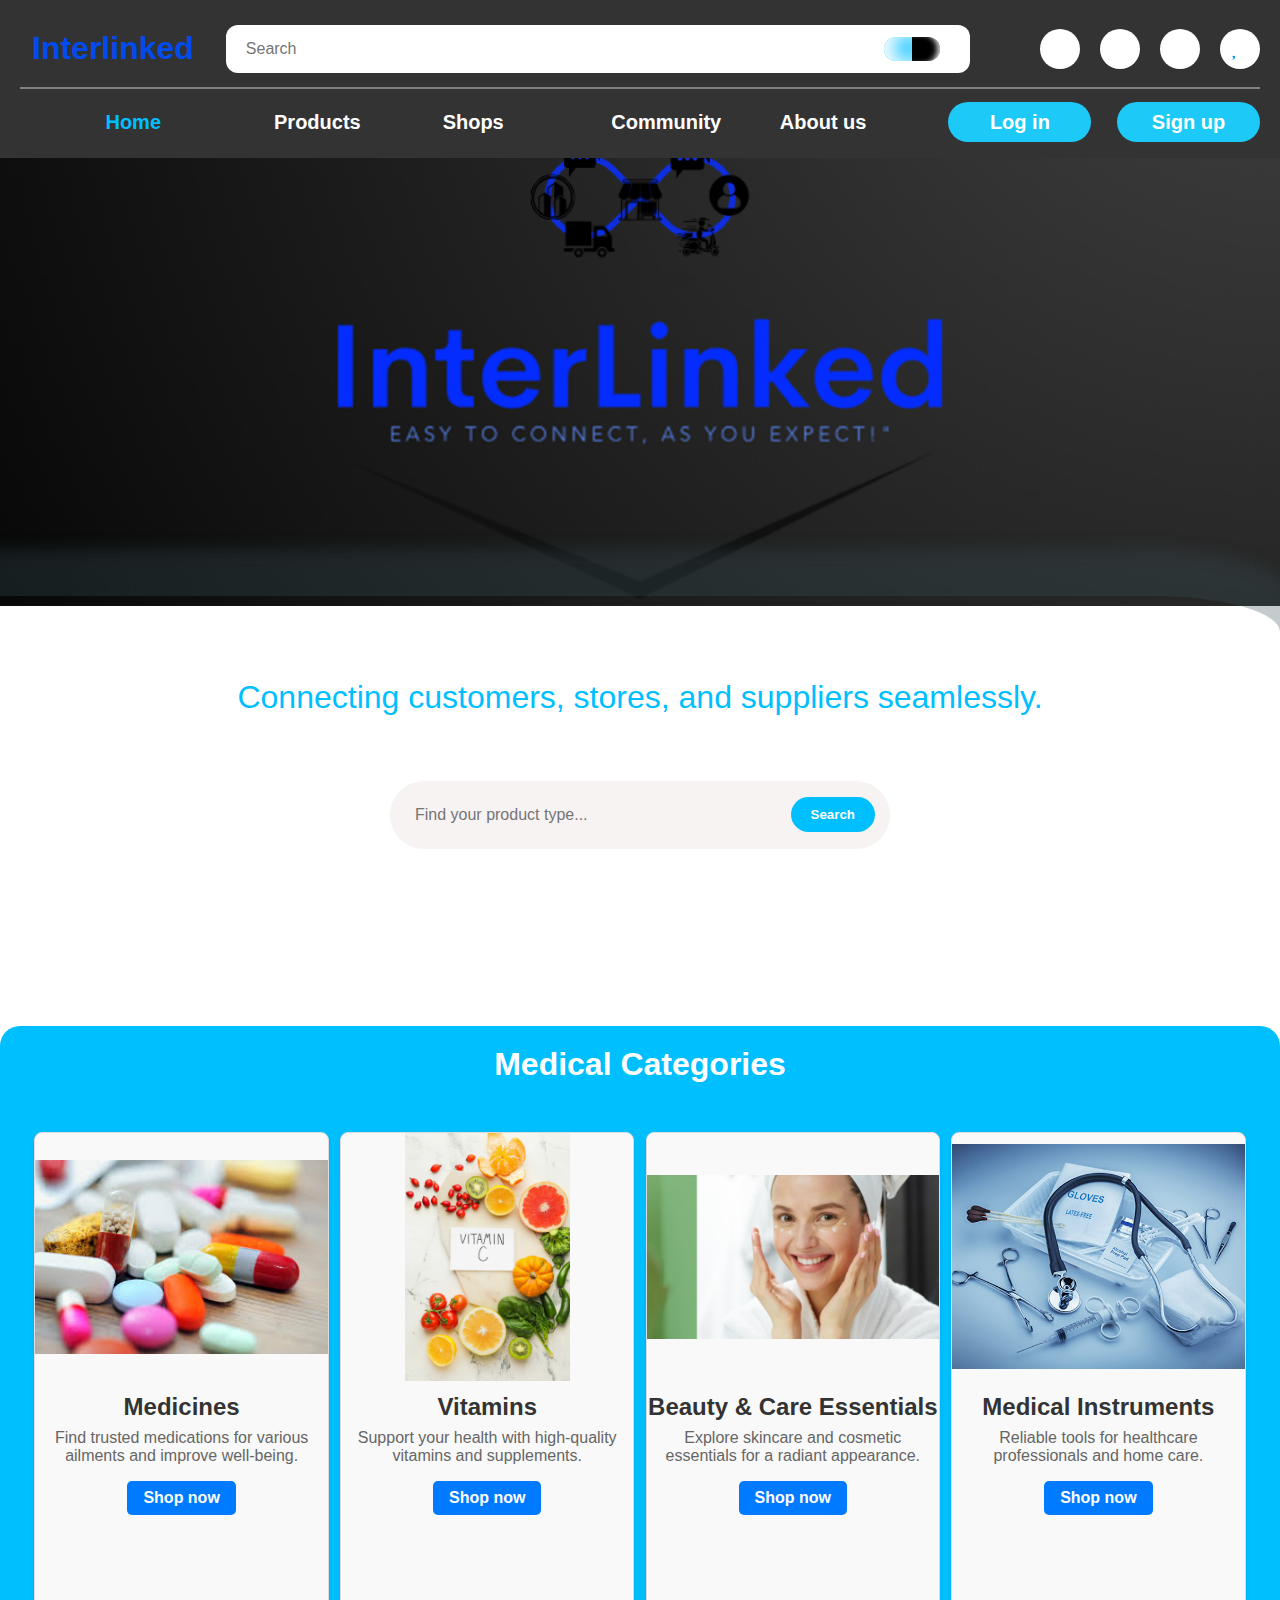
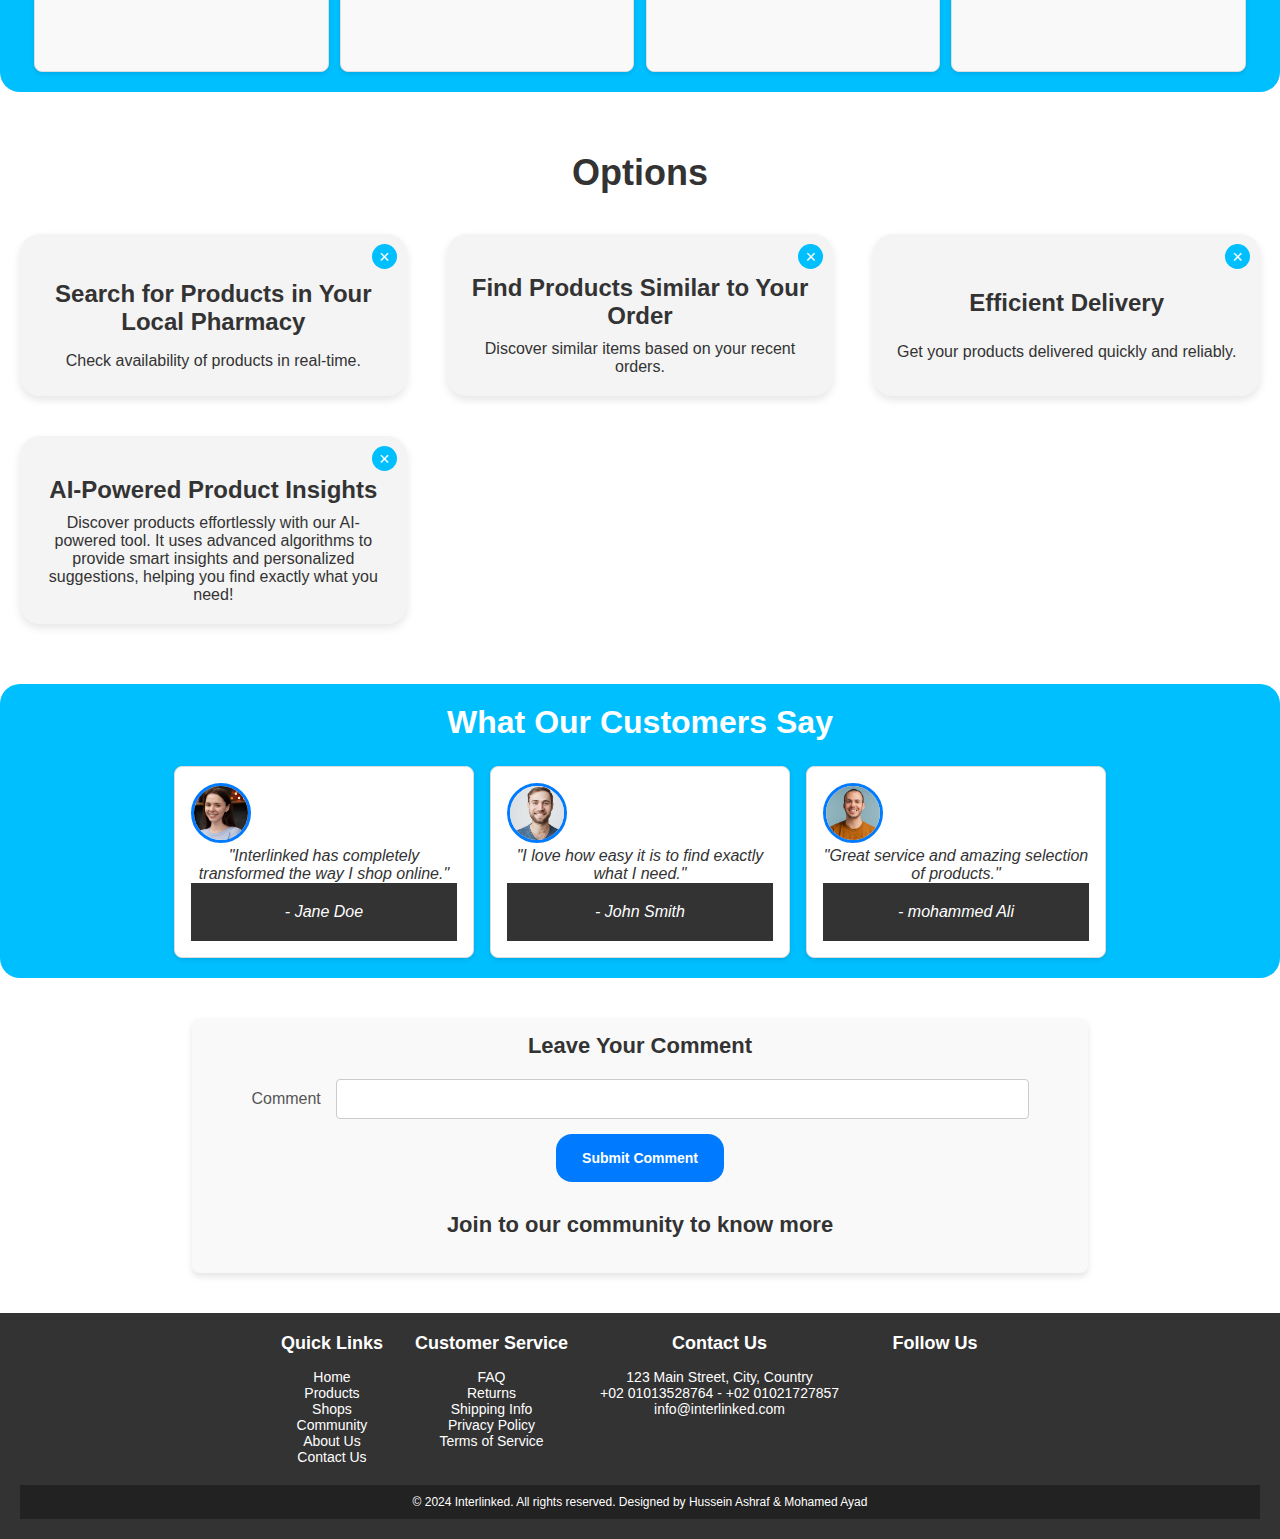
<file: index.html>
<!DOCTYPE html>
<html lang="en">
  <head>
    <meta charset="UTF-8" />
    <meta name="viewport" content="width=device-width, initial-scale=1.0" />
    <title>Interlinked</title>
    <link rel="stylesheet" href="styles.css" />
    <link
      rel="stylesheet"
      href="https://cdnjs.cloudflare.com/ajax/libs/font-awesome/6.6.0/css/all.min.css"
      integrity="sha512-Kc323vGBEqzTmouAECnVceyQqyqdsSiqLQISBL29aUW4U/M7pSPA/gEUZQqv1cwx4OnYxTxve5UMg5GT6L4JJg=="
      crossorigin="anonymous"
      referrerpolicy="no-referrer"
    />
  </head>
  <body>
    <div id="homePage">
      <div id="overlay"></div>
      <header>
        <nav class="navbar">
          <div class="logo"><a href="index.html">Interlinked</a></div>
          <div class="access-nav">
            <fieldset class="search-container">
              <input type="text" placeholder="Search" />
              <div class="main-button search-button">
                <div class="first-button search-button"></div>
                <div class="second-button search-button"></div>
              </div>
            </fieldset>

            <div>
              <ul class="nav-links">
                <li><a id="shopping-cart-icon"></a></li>
                <li><a id="location-icon"></a></li>
                <li><a id="notifications-icon"></a></li>
                <li><a id="heart-icon"></a></li>
              </ul>
            </div>
            <div class="hamburger"><i class="fas fa-bars"></i></div>
          </div>
          <ul class="under-nav-links">
            <li><a href="index.html">Home</a></li>
            <li><a href="products.html">Products</a></li>
            <li><a href="shops.html">Shops</a></li>
            <li><a href="community.html">Community</a></li>
            <li><a href="about.html">About us</a></li>
            <li class="signing"><a href="login.html">Log in</a></li>
            <li class="signing"><a href="signup.html">Sign up</a></li>
          </ul>
        </nav>
      </header>

      <section class="logo-photo-section">
        <div>
          <img src="Screenshot 2024-09-12 220629.png" alt="Interlinked logo" />
        </div>
      </section>

      <section id="home" class="home-section">
        <div class="hero-content">
          <p>Connecting customers, stores, and suppliers seamlessly.</p>
        </div>
        <div class="new-search-container">
          <input type="text" placeholder="Find your product type..." />
          <button class="btn">Search</button>
        </div>
      </section>

      <section id="featured-products">
        <h2>Medical Categories</h2>
        <div class="product-container home">
          <div class="product-item shops home">
            <img src="Medical Categories/Medicines.jfif" alt="Medicines" />
            <div class="product-info">
              <h3>Medicines</h3>
              <p class="description">
                Find trusted medications for various ailments and improve well-being.
              </p>
              <a href="product1.html" class="btn">Shop now</a>
            </div>
          </div>

          <div class="product-item shops home">
            <img src="Medical Categories/Vitamins.jpeg" alt="Vitamins" />
            <div class="product-info">
              <h3>Vitamins</h3>
              <p class="description">
                Support your health with high-quality vitamins and supplements.
              </p>
              <a href="vitamins.html" class="btn">Shop now</a>
            </div>
          </div>

          <div class="product-item shops home">
            <img src="Medical Categories/Beauty & Care Essentials.jpg" alt="Beauty & Care Essentials" />
            <div class="product-info">
              <h3>Beauty & Care Essentials</h3>
              <p class="description">
                Explore skincare and cosmetic essentials for a radiant appearance.
              </p>
              <a href="beauty.html" class="btn">Shop now</a>
            </div>
          </div>

          <div class="product-item shops home">
            <img src="Medical Categories/Medical-Supply-or-Equipment.jpg" alt="Medical Instruments" />
            <div class="product-info">
              <h3>Medical Instruments</h3>
              <p class="description">
                Reliable tools for healthcare professionals and home care.
              </p>
              <a href="product4.html" class="btn">Shop now</a>
            </div>
          </div>
        </div>
      </section>

      <section id="Order" class="Order-section">
        <h2>Options</h2>
        <div class="Order-grid">
          <div class="Order-item">
            <i class="fas fa-search"></i>
            <h3>Search for Products in Your Local Pharmacy</h3>
            <p>Check availability of products in real-time.</p>
            <button class="cancel-btn">&times;</button>
          </div>
          
          <div class="Order-item">
            <i class="fas fa-chart-line"></i>
            <h3>Find Products Similar to Your Order</h3>
            <p>Discover similar items based on your recent orders.</p>
            <button class="cancel-btn">&times;</button>
          </div>
          <div class="Order-item">
            <i class="fas fa-person-biking"></i>
            <h3>Efficient Delivery</h3>
            <p>Get your products delivered quickly and reliably.</p>
            <button class="cancel-btn">&times;</button>
          </div>
          
          <div class="Order-item">
            <i class="fas fa-robot"></i>
            <h3>AI-Powered Product Insights</h3>
            <p>Discover products effortlessly with our AI-powered tool. It uses advanced algorithms to provide smart insights and personalized suggestions,
              helping you find exactly what you need!</p>
            <button class="cancel-btn">&times;</button>
          </div>
      </section>

      <main>
        <section id="testimonials">
          <h2>What Our Customers Say</h2>
          <div class="testimonial-container">
            <div class="testimonial-item">
              <img src="Customer/close-up-young-person-barbeque_23-2149271990.avif" alt="Customer 1" class="customer-photo" />
              <blockquote>
                <p>"Interlinked has completely transformed the way I shop online."</p>
                <footer>- Jane Doe</footer>
              </blockquote>
            </div>
        
            <div class="testimonial-item">
              <img src="Customer/pleased-smiling-man-with-beard-looking-camera_176420-18040.avif" alt="Customer 2" class="customer-photo" />
              <blockquote>
                <p>"I love how easy it is to find exactly what I need."</p>
                <footer>- John Smith</footer>
              </blockquote>
            </div>
        
            <div class="testimonial-item">
              <img src="Customer/portrait-man-laughing_23-2148859448.avif" alt="Customer 3" class="customer-photo" />
              <blockquote>
                <p>"Great service and amazing selection of products."</p>
                <footer>- mohammed Ali</footer>
              </blockquote>
            </div>
          </div>
        </section>
        
        <!-- Add the comment section here -->
        <section id="comments" class="comment-section">
          <h2>Leave Your Comment</h2>
          <form action="#" method="post" id="commentForm">
        
            <label for="comment-name">Comment</label>
            <input type="text" id="comment-name" name="name" required style= "width: 80%; text-align: center;"/>
        
            <button type="submit" class="btn">Submit Comment</button>
          </form>
        
          <div id="submitted-comments">
            <a href="community.html"><h2>Join to our community to know more</h2></a>
          </div>
        </section>
        
      </main>
      <footer>
        <div class="footer-content">
          <div class="footer-links">
            <div class="quick-links">
              <h3>Quick Links</h3>
              <ul>
                <li><a href="index.html">Home</a></li>
                <li><a href="products.html">Products</a></li>
                <li><a href="shops.html">Shops</a></li>
                <li><a href="community.html">Community</a></li>
                <li><a href="about.html">About Us</a></li>
                <li><a href="contact.html">Contact Us</a></li>
              </ul>
            </div>
      
            <div class="customer-service">
              <h3>Customer Service</h3>
              <ul>
                <li><a href="faq.html">FAQ</a></li>
                <li><a href="returns.html">Returns</a></li>
                <li><a href="shipping.html">Shipping Info</a></li>
                <li><a href="privacy.html">Privacy Policy</a></li>
                <li><a href="terms.html">Terms of Service</a></li>
              </ul>
            </div>
      
            <div class="contact-info">
              <h3>Contact Us</h3>
              <ul>
                <li><i class="fas fa-map-marker-alt"></i> 123 Main Street, City, Country</li>
                <li><i class="fas fa-phone"></i> +02 01013528764 - +02 01021727857
                </li>
                <li><i class="fas fa-envelope"></i> <a href="mailto:info@interlinked.com">info@interlinked.com</a></li>
              </ul>
            </div>
      
            <div class="social-media">
              <h3>Follow Us</h3>
              <ul>
                <li><a href="https://facebook.com" target="_blank" aria-label="Facebook"><i class="fab fa-facebook-f"></i></a></li>
                <li><a href="https://twitter.com" target="_blank" aria-label="Twitter"><i class="fab fa-twitter"></i></a></li>
                <li><a href="https://instagram.com" target="_blank" aria-label="Instagram"><i class="fab fa-instagram"></i></a></li>
                <li><a href="https://linkedin.com" target="_blank" aria-label="LinkedIn"><i class="fab fa-linkedin-in"></i></a></li>
                <li><a href="https://youtube.com" target="_blank" aria-label="YouTube"><i class="fab fa-youtube"></i></a></li>
              </ul>
            </div>
          </div>
        </div>
      
        <div class="footer-bottom">
          <p>&copy; 2024 Interlinked. All rights reserved. Designed by Hussein Ashraf & Mohamed Ayad</p>
        </div>
      </footer>
    </div>
    <div id="searchPage">
      <fieldset class="search-container">
        <input type="text" placeholder="Search" />
        <div class="main-button">
          <div class="first-button"></div>
          <div class="second-button"></div>
        </div>
      </fieldset>
      <div class="phone-search-container">
      </div>
    </div>
    <script src="script.js"></script>
  </body>
</html>
</file>
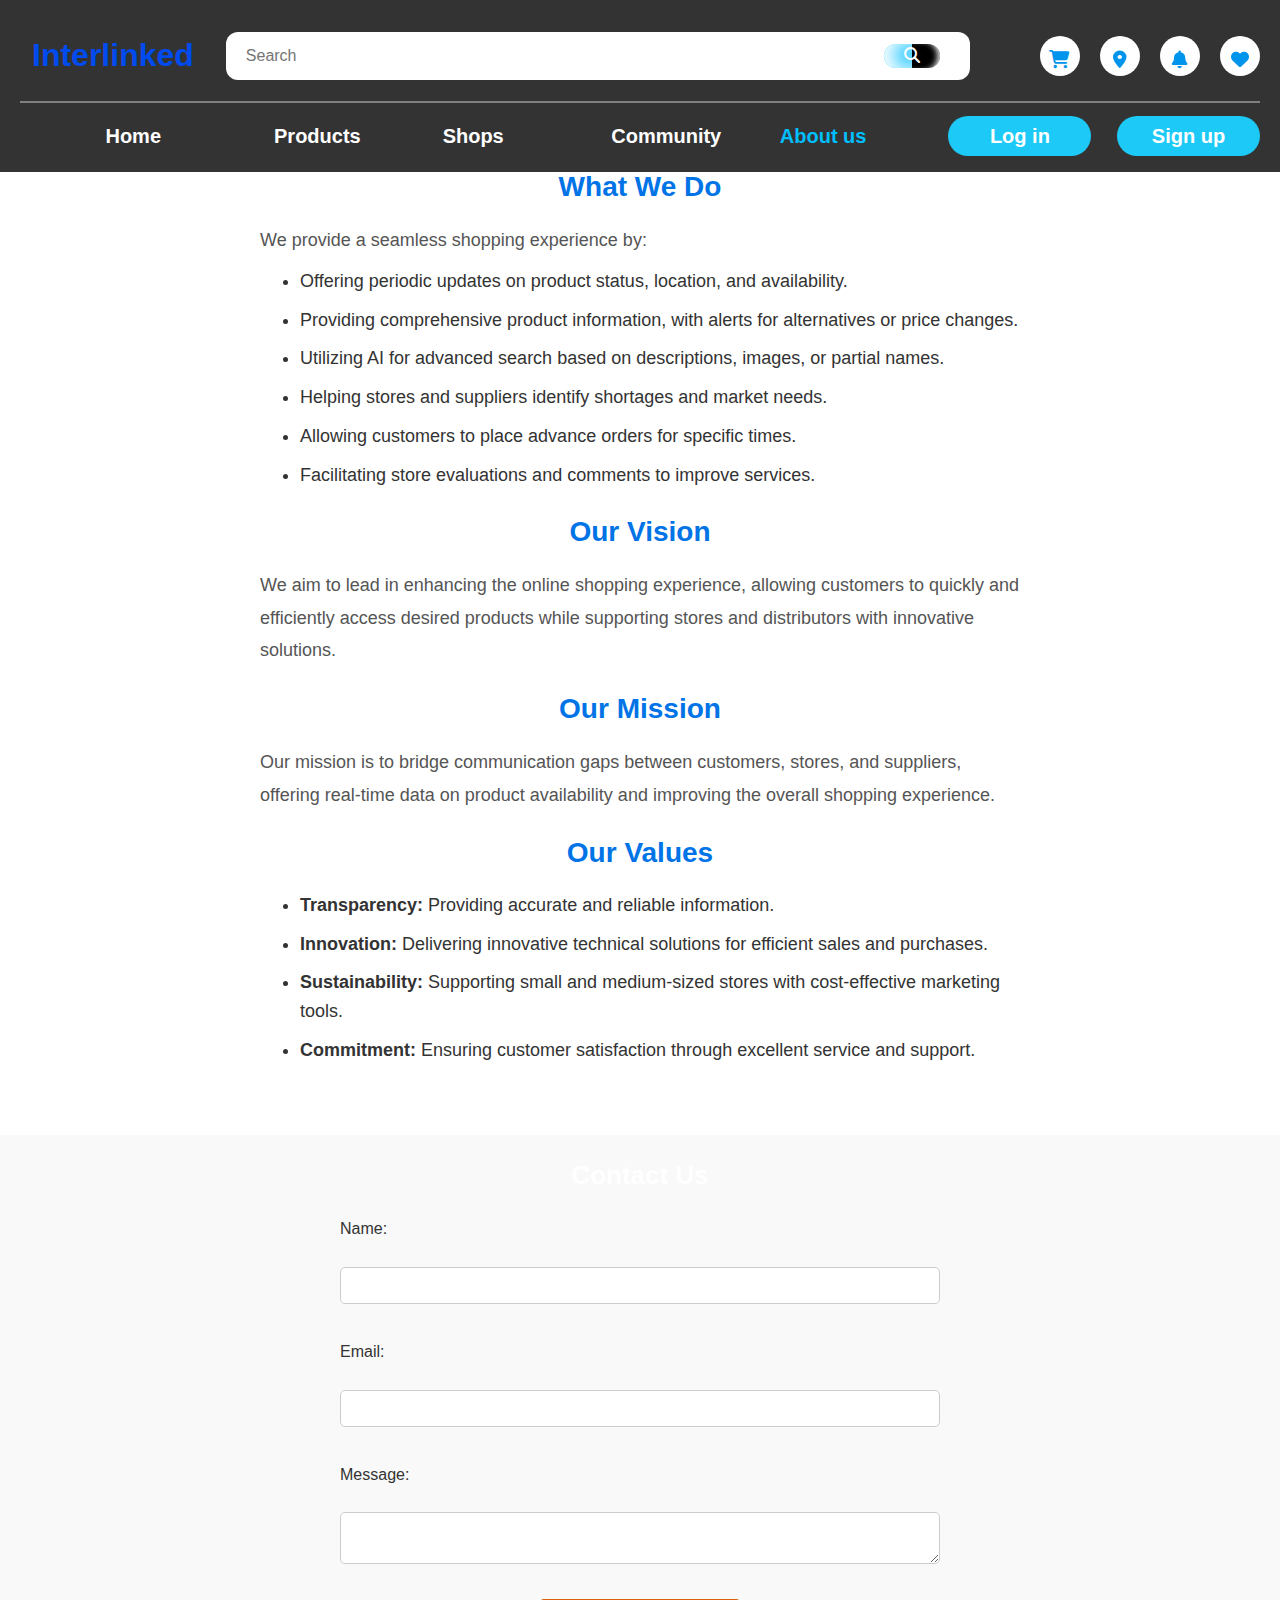
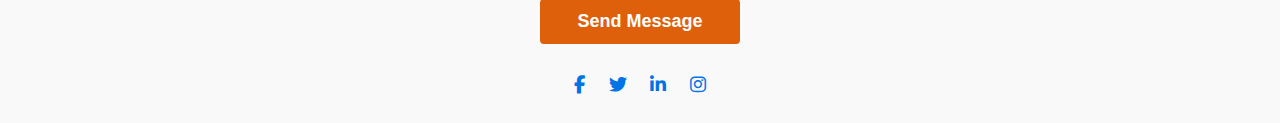
<file: about.html>
<!DOCTYPE html>
<html lang="en">
  <head>
    <meta charset="UTF-8" />
    <meta name="viewport" content="width=device-width, initial-scale=1.0" />
    <title>About Us - Interlinked</title>
    <link
      rel="stylesheet"
      href="https://cdnjs.cloudflare.com/ajax/libs/font-awesome/6.6.0/css/all.min.css"
    />
    <link rel="stylesheet" href="styles.css" />
    <style>
      body {
        font-family: Arial, sans-serif;
        line-height: 1.6;
        color: #333;
      }
      .info-section {
        padding: 20px;
        max-width: 800px;
        margin: 0 auto;
      }
      .info-section h2 {
        font-size: 28px;
        margin-bottom: 15px;
        color: #0073e6;
      }
      .info-section div {
        margin-bottom: 20px;
      }
      .info-section div p {
        font-size: 18px;
        line-height: 1.8;
        color: #555;
      }
      .info-section ul {
        list-style-type: disc;
        margin-left: 40px;
        margin-top: 10px;
      }
      .info-section ul li {
        margin-bottom: 10px;
        font-size: 18px;
      }
      .contact-section {
        background-color: #f9f9f9;
        padding: 20px;
        margin-top: 30px;
        text-align: center;
      }
      .contact-section h3 {
        font-size: 26px;
        margin-bottom: 20px;
      }
      .contact-section form {
        max-width: 600px;
        margin: 0 auto;
        text-align: left;
      }
      .contact-section label {
        display: block;
        font-size: 16px;
        margin-bottom: 5px;
        color: #333;
      }
      .contact-section input,
      .contact-section textarea {
        width: 100%;
        padding: 10px;
        margin-bottom: 15px;
        border: 1px solid #ccc;
        border-radius: 5px;
      }
      .contact-section button {
        padding: 10px 20px;
        border: none;
        background-color: #0073e6;
        color: #e6d0d0;
        cursor: pointer;
        border-radius: 5px;
        font-size: 18px;
      }
      .contact-section button:hover {
        background-color: #005bb5;
      }
      .social-media {
        margin-top: 20px;
      }
      .social-media a {
        margin: 0 10px;
        color: #0073e6;
        font-size: 24px;
        text-decoration: none;
      }
    </style>
  </head>
  <body>
    <div id="homePage">
      <header>
        <nav class="navbar">
          <div class="logo"><a href="index.html">Interlinked</a></div>
          <div class="access-nav">
            <fieldset class="search-container">
              <input type="text" placeholder="Search" />
              <div class="main-button search-button">
                <div class="first-button search-button"></div>
                <div class="second-button search-button"></div>
              </div>
            </fieldset>
            <div>
              <ul class="nav-links">
                <li><a id="shopping-cart-icon"></a></li>
                <li><a id="location-icon"></a></li>
                <li><a id="notifications-icon"></a></li>
                <li><a id="heart-icon"></a></li>
              </ul>
            </div>
            <div class="hamburger"><i class="fas fa-bars"></i></div>
          </div>
          <ul class="under-nav-links">
            <li><a href="index.html">Home</a></li>
            <li><a href="products.html">Products</a></li>
            <li><a href="shops.html">Shops</a></li>
            <li><a href="community.html">Community</a></li>
            <li><a href="about.html">About us</a></li>
            <li class="signing"><a href="login.html">Log in</a></li>
            <li class="signing"><a href="signup.html">Sign up</a></li>
          </ul>
        </nav>
      </header>

      <section class="info-section">
        <h2>Who Are We?</h2>
        <div>
          <p>
            Interlinked is an electronic service that facilitates communication
            between customers, companies, and suppliers, creating an environment
            that fully supports all parties.
          </p>
        </div>
        <h2>What We Do</h2>
        <div>
          <p>We provide a seamless shopping experience by:</p>
          <ul>
            <li>
              Offering periodic updates on product status, location, and
              availability.
            </li>
            <li>
              Providing comprehensive product information, with alerts for
              alternatives or price changes.
            </li>
            <li>
              Utilizing AI for advanced search based on descriptions, images, or
              partial names.
            </li>
            <li>
              Helping stores and suppliers identify shortages and market needs.
            </li>
            <li>
              Allowing customers to place advance orders for specific times.
            </li>
            <li>
              Facilitating store evaluations and comments to improve services.
            </li>
          </ul>
        </div>
        <h2>Our Vision</h2>
        <div>
          <p>
            We aim to lead in enhancing the online shopping experience, allowing
            customers to quickly and efficiently access desired products while
            supporting stores and distributors with innovative solutions.
          </p>
        </div>
        <h2>Our Mission</h2>
        <div>
          <p>
            Our mission is to bridge communication gaps between customers,
            stores, and suppliers, offering real-time data on product
            availability and improving the overall shopping experience.
          </p>
        </div>
        <h2>Our Values</h2>
        <div>
          <ul>
            <li>
              <strong>Transparency:</strong> Providing accurate and reliable
              information.
            </li>
            <li>
              <strong>Innovation:</strong> Delivering innovative technical
              solutions for efficient sales and purchases.
            </li>
            <li>
              <strong>Sustainability:</strong> Supporting small and medium-sized
              stores with cost-effective marketing tools.
            </li>
            <li>
              <strong>Commitment:</strong> Ensuring customer satisfaction
              through excellent service and support.
            </li>
          </ul>
        </div>
      </section>

      <section id="contact" class="contact-section">
        <h3>Contact Us</h3>
        <form action="#">
          <label for="name">Name:</label>
          <input type="text" id="name" name="name" required />
          <label for="email">Email:</label>
          <input type="email" id="email" name="email" required />
          <label for="message">Message:</label>
          <textarea id="message" name="message" required></textarea>
          <button type="submit" class="btn">Send Message</button>
        </form>
        <div class="social-media">
          <a href="#"><i class="fab fa-facebook-f"></i></a>
          <a href="#"><i class="fab fa-twitter"></i></a>
          <a href="#"><i class="fab fa-linkedin-in"></i></a>
          <a href="#"><i class="fab fa-instagram"></i></a>
        </div>
      </section>
    </div>
    <script src="./script.js"></script>
  </body>
</html>
</file>
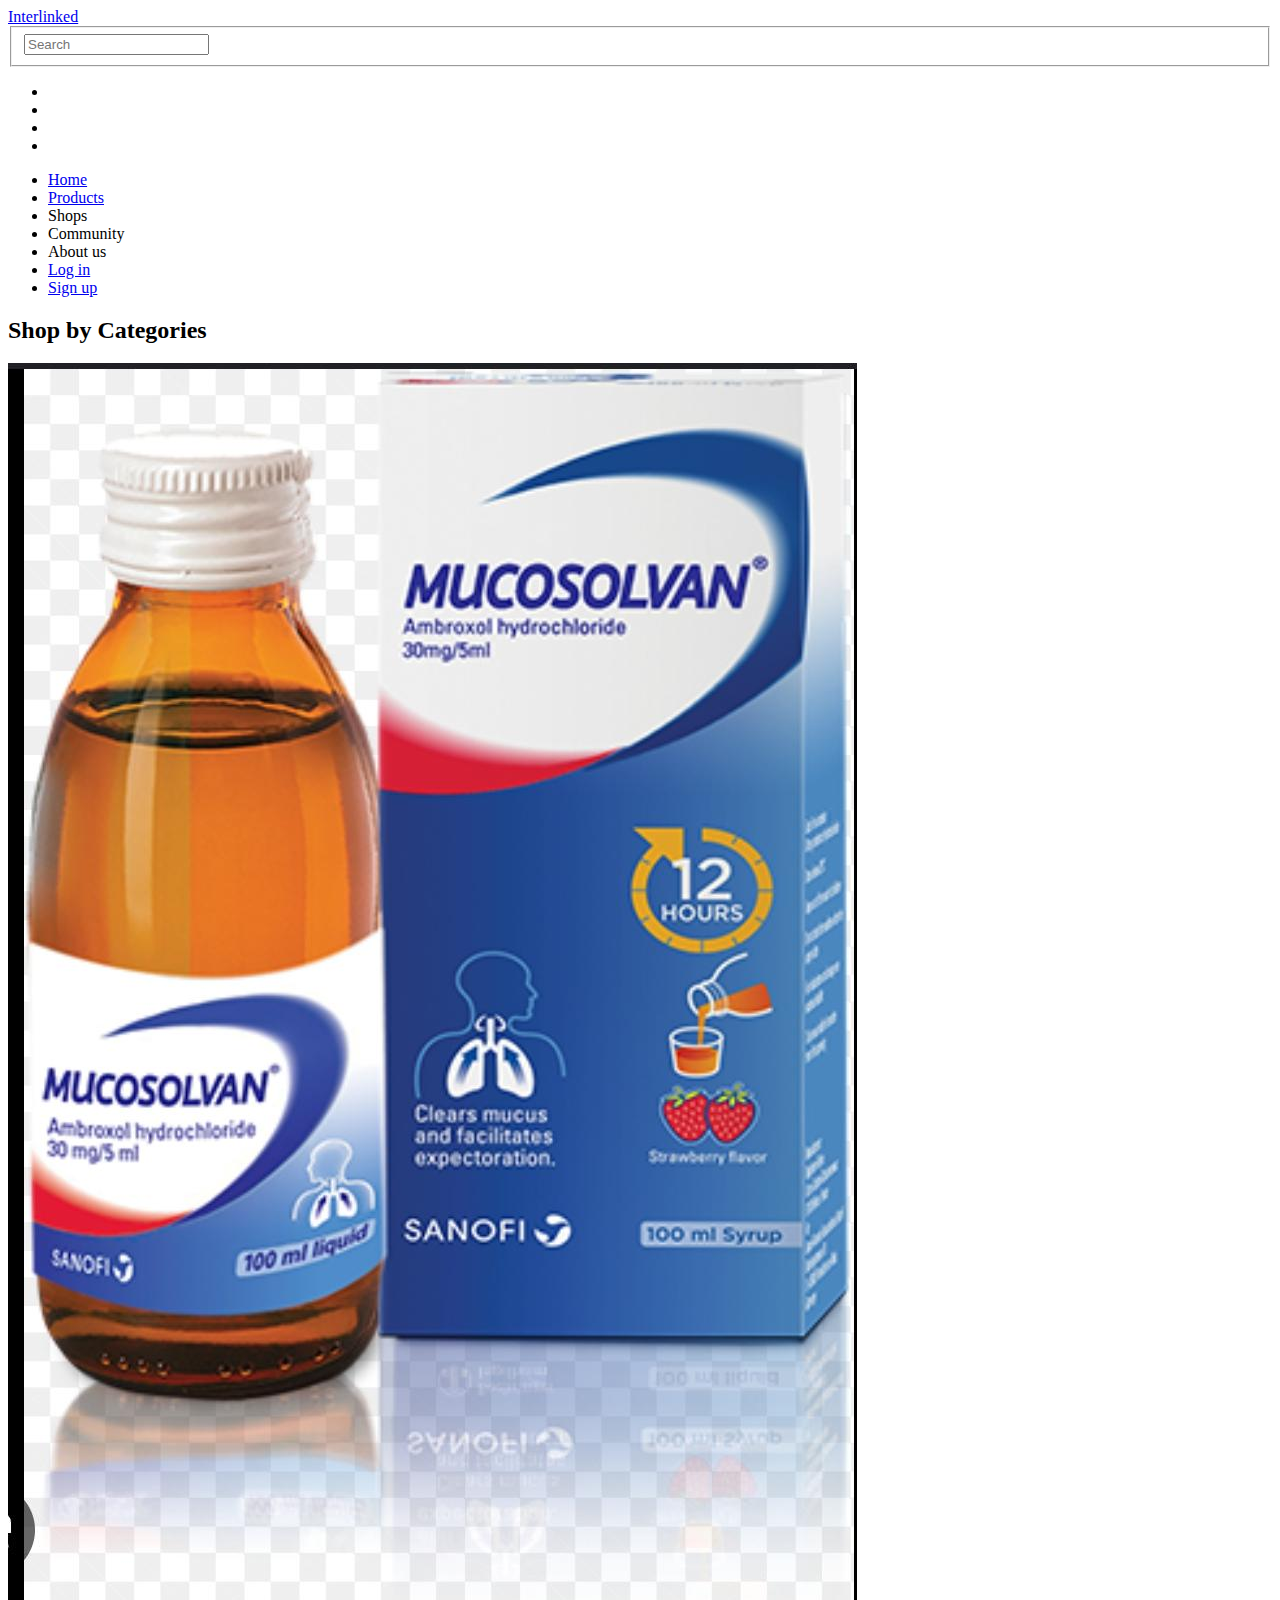
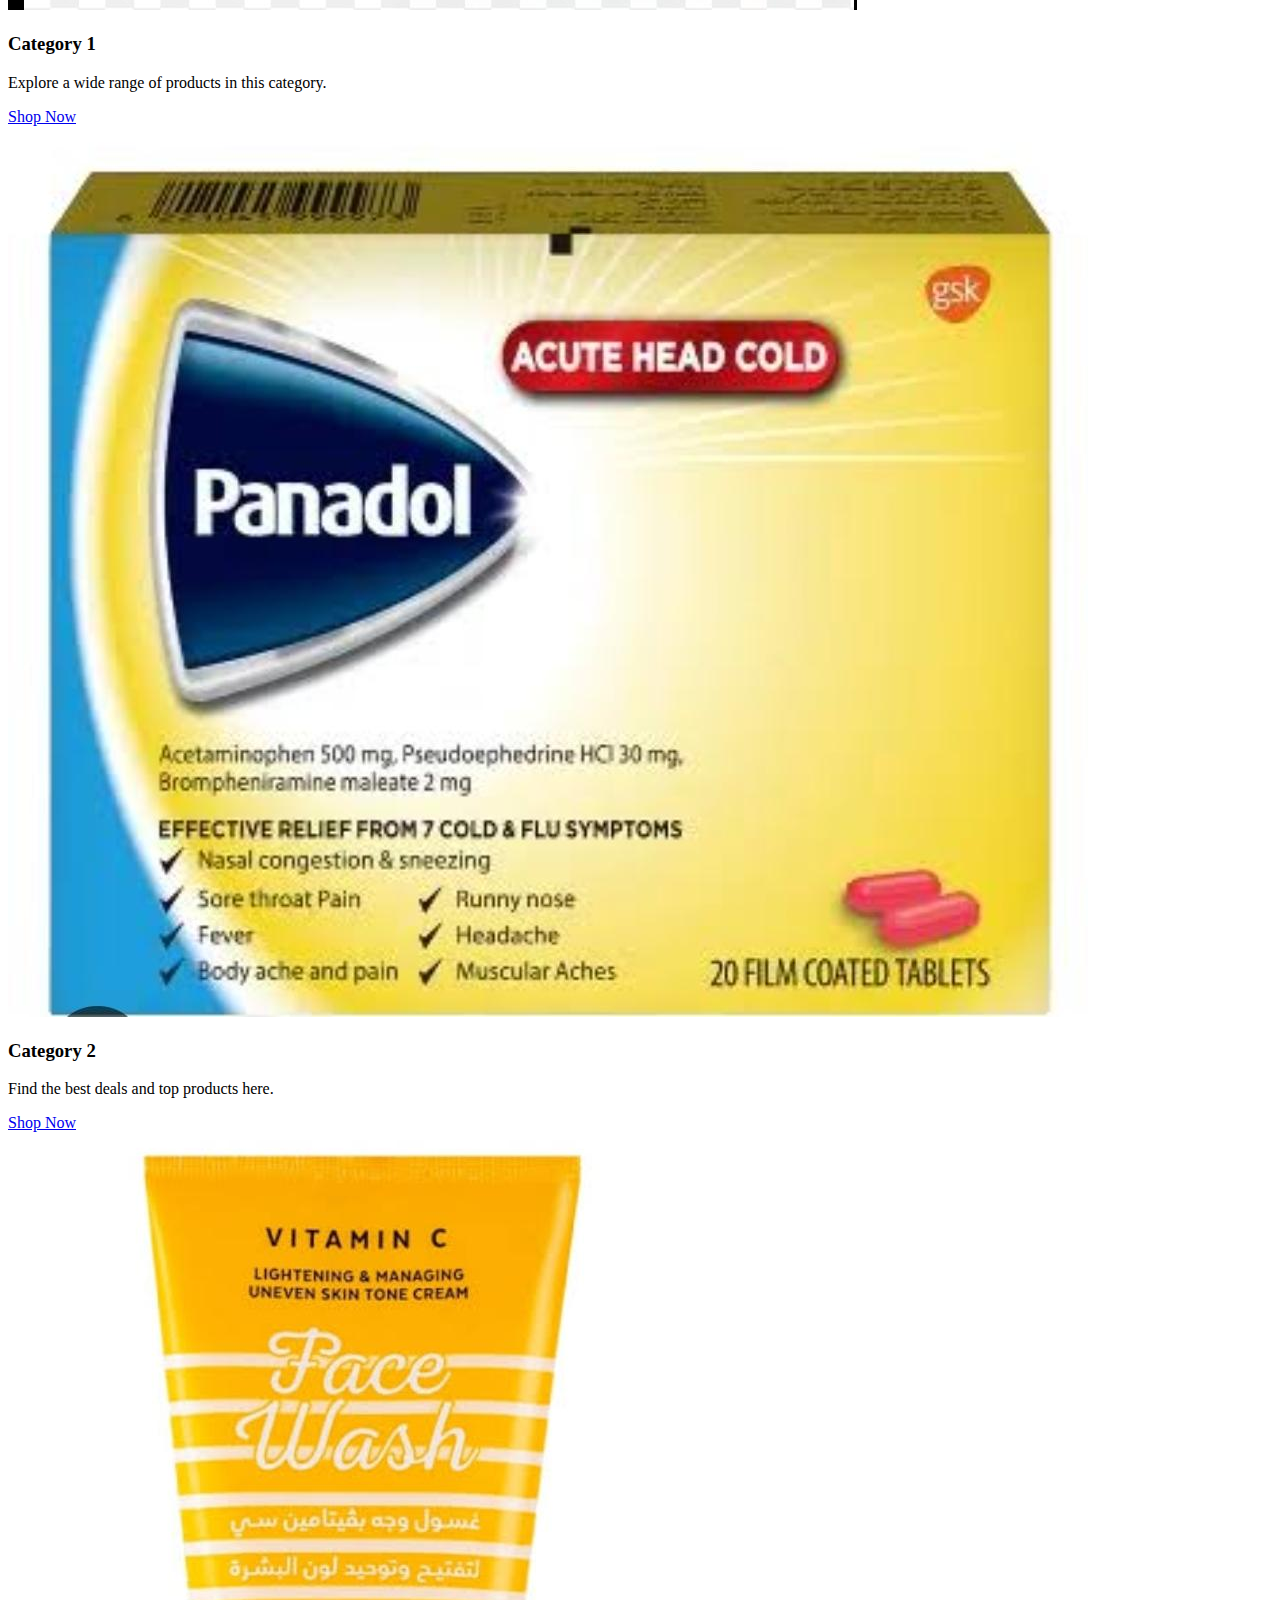
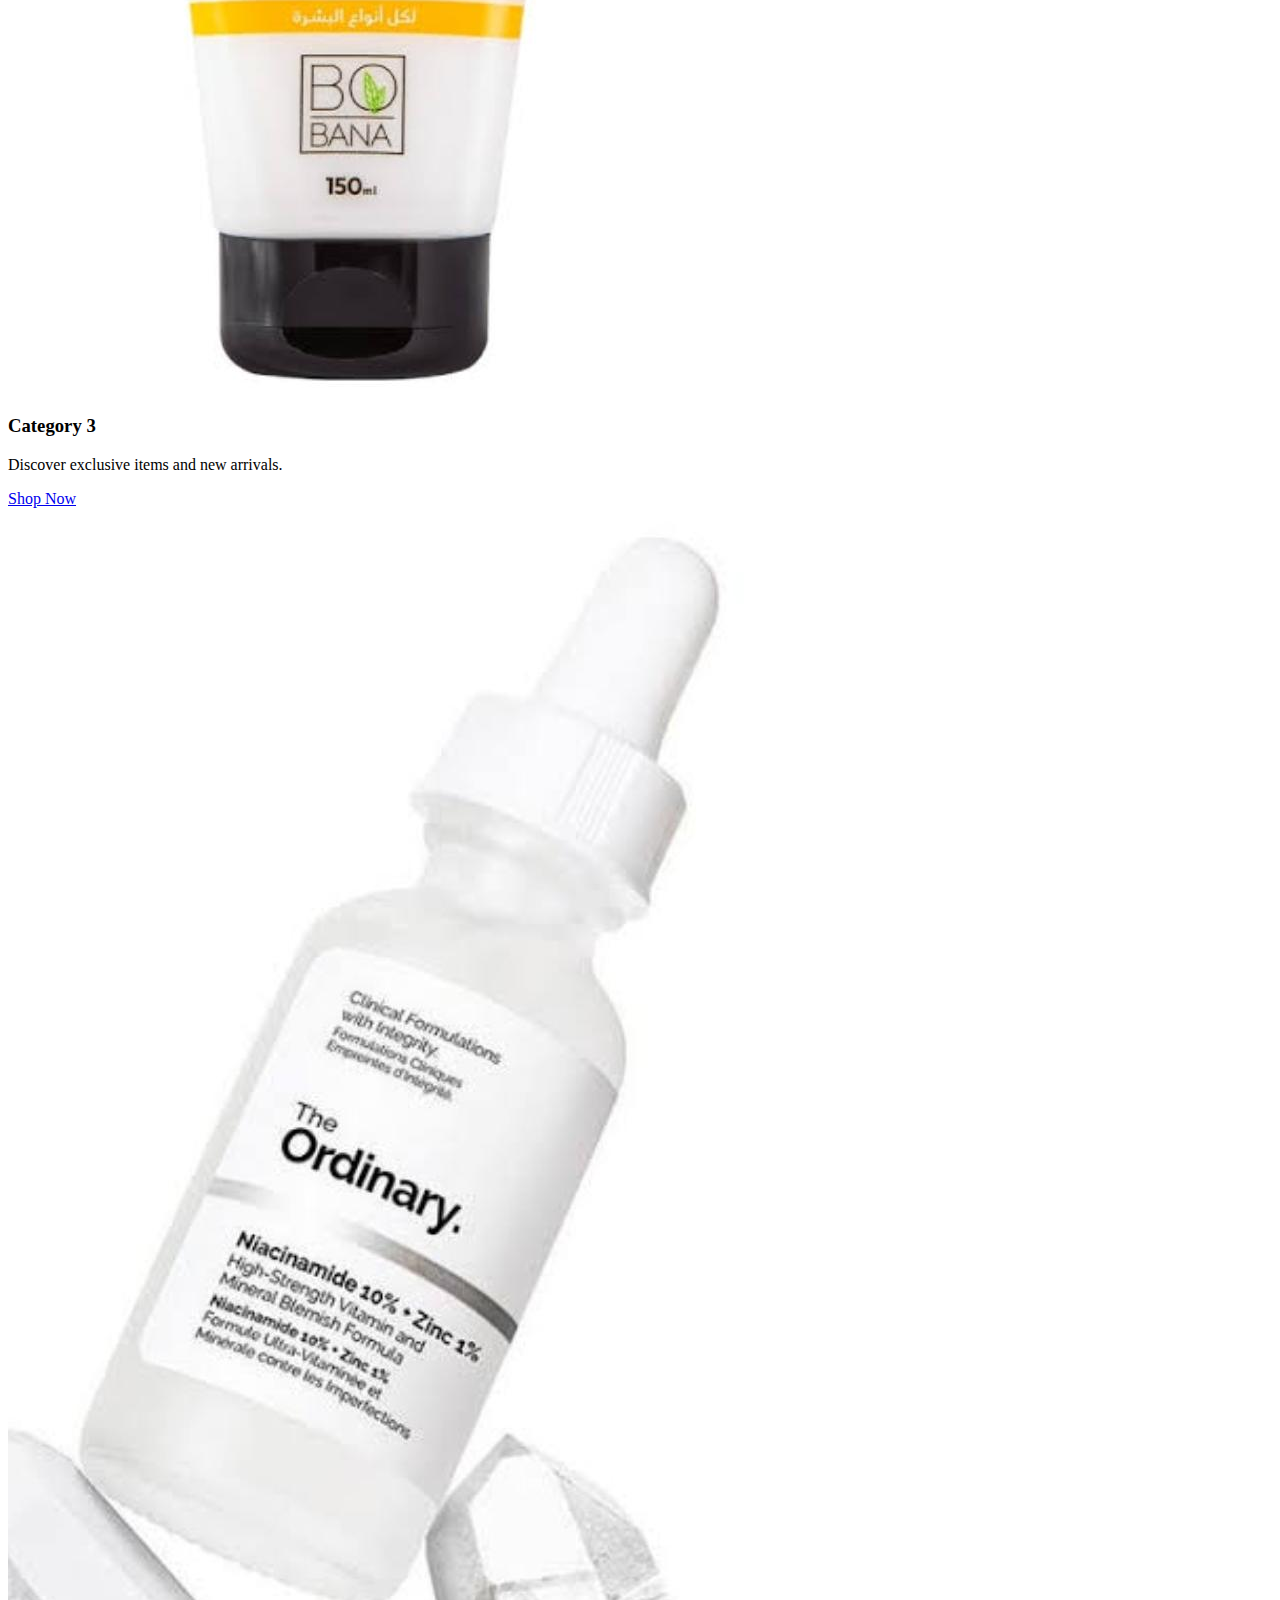
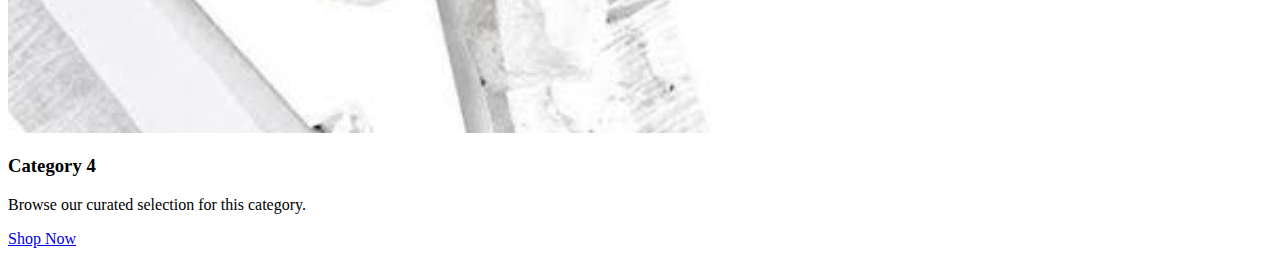
<file: categories.html>
<!DOCTYPE html>
<html lang="en">
<head>
    <meta charset="UTF-8">
    <meta name="viewport" content="width=device-width, initial-scale=1.0">
    <title>Document</title>
</head>
<body>
    <header>
        <nav class="navbar">
            <div class="logo"><a href="index.html">Interlinked</a></div>
            <div class="access-nav">
                <fieldset class="search-container">
                    <input type="text" placeholder="Search">
                    <div class="main-button search-button">
                        <div class="first-button search-button"></div>
                        <div class="second-button search-button"></div>
                    </div>
                </fieldset>
                <div>
                    <ul class="nav-links">
                        <li><a id="shopping-cart-icon" href="index.html"></a></li>
                        <li><a id="location-icon" href="#features"></a></li>
                        <li><a id="notifications-icon" href="#"></a></li>
                        <li><a id="heart-icon" href="#about"></a></li>
                    </ul>
                </div>
                <div class="hamburger"><i class="fas fa-bars"></i></div>
            </div>
            <ul class="under-nav-links">
                <li><a href="index.html">Home</a></li>
                <li><a href="products.html">Products</a></li>
                <li>Shops</li>
                <li>Community</li>
                <li>About us</li>
                <li><a href="login.html">Log in</a></li>
                <li><a href="signup.html">Sign up</a></li>
            </ul>
        </nav>
    </header>


    <!-- categories section -->
    <section id="categories">
        <h2>Shop by Categories</h2>
        <div class="category-container">
            <div class="category-item">
                <img src="category photo/WhatsApp Image 2024-09-11 at 12.00.30 AM.jpeg" alt="Category 1">
                <h3>Category 1</h3>
                <p>Explore a wide range of products in this category.</p>
                <a href="category1.html" class="btn">Shop Now</a>
            </div>
            <div class="category-item">
                <img src="category photo/WhatsApp Image 2024-09-11 at 12.00.31 AM.jpeg" alt="Category 2">
                <h3>Category 2</h3>
                <p>Find the best deals and top products here.</p>
                <a href="category2.html" class="btn">Shop Now</a>
            </div>
            <div class="category-item">
                <img src="category photo/WhatsApp Image 2024-09-11 at 12.00.32 AM (1).jpeg" alt="Category 3">
                <h3>Category 3</h3>
                <p>Discover exclusive items and new arrivals.</p>
                <a href="category3.html" class="btn">Shop Now</a>
            </div>
            <div class="category-item">
                <img src="category photo/WhatsApp Image 2024-09-11 at 12.00.32 AM.jpeg" alt="Category 4">
                <h3>Category 4</h3>
                <p>Browse our curated selection for this category.</p>
                <a href="category4.html" class="btn">Shop Now</a>
            </div>
        </div>
    </section>
</body>
</html>
</file>
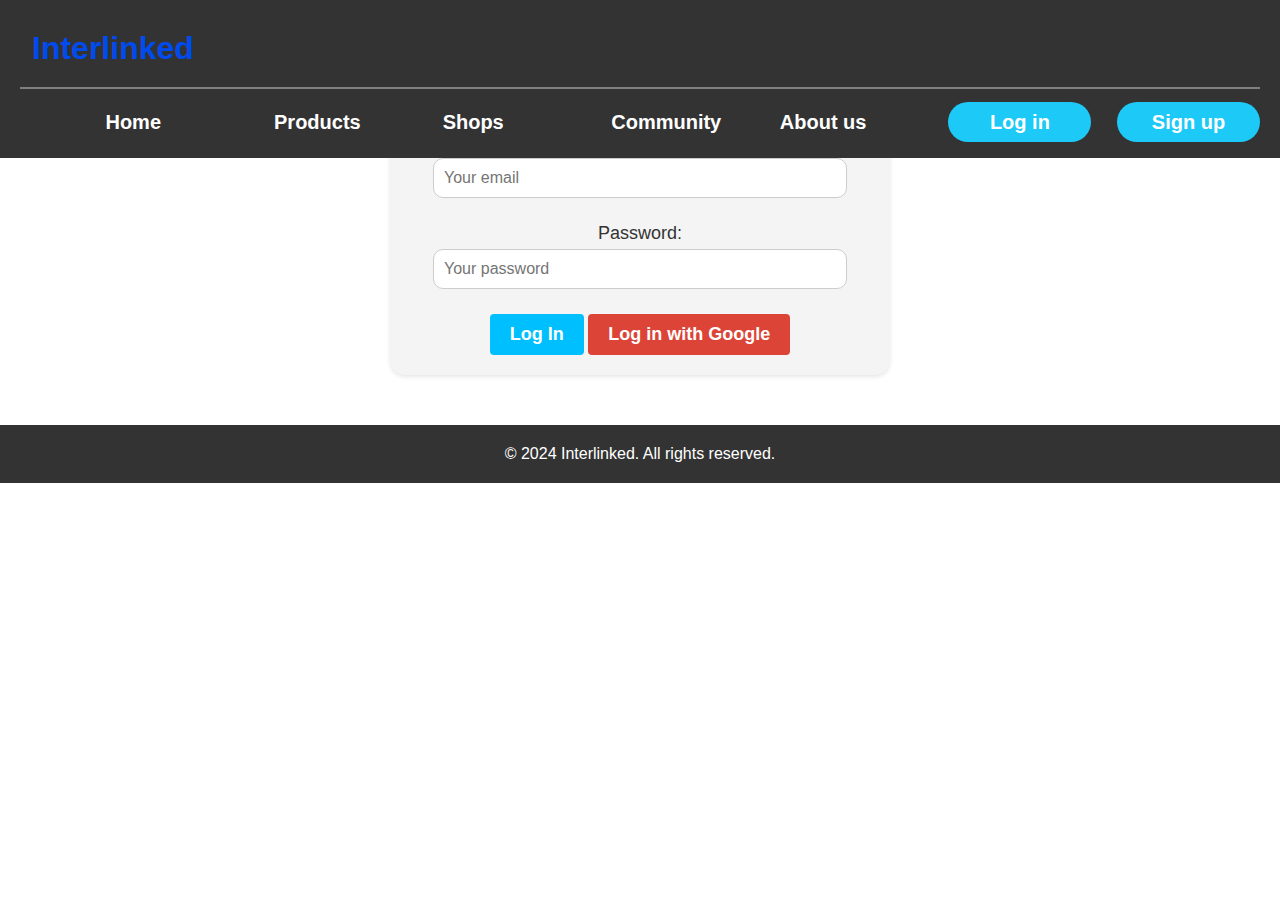
<file: login.html>
<!DOCTYPE html>
<html lang="en">
  <head>
    <meta charset="UTF-8" />
    <meta name="viewport" content="width=device-width, initial-scale=1.0" />
    <title>Log In - Interlinked</title>
    <link rel="stylesheet" href="styles.css" />
    <link
      rel="stylesheet"
      href="https://cdnjs.cloudflare.com/ajax/libs/font-awesome/6.0.0/css/all.min.css"
    />
  </head>
  <body>
    <div id="homePage">
      <div id="overlay">
      </div>
      <header>
          <nav class="navbar">
              <div class="logo"><a href="index.html">Interlinked</a></div>
              <div class="access-nav">
                  <div class="hamburger"><i class="fas fa-bars"></i></div>
              </div>
              <ul class="under-nav-links">
                  <li><a href="index.html">Home</a></li>
                  <li><a href="products.html">Products</a></li>
                  <li><a href="shops.html">Shops</a></li>
                  <li><a href="community.html">Community</a></li>
                  <li><a href="about.html">About us</a></li>
                  <li class="signing"><a href="login.html">Log in</a></li>
                  <li class="signing"><a href="signup.html">Sign up</a></li>
              </ul>
          </nav>
      </header>
    <section class="signin-section">
      <div class="signin-form">
        <h2>Log In</h2>
        <form id="login-form">
          <label for="email">Email:</label>
          <input placeholder="Your email" type="email" id="email" name="email" required />

          <label for="password">Password:</label>
          <input placeholder="Your password" type="password" id="password" name="password" required />

          <button type="submit" class="btn">Log In</button>
          <button type="button" class="btn google-btn" id="google-login">
            Log in with Google
          </button>
        </form>
      </div>
    </section>
    <footer>
      <p>&copy; 2024 Interlinked. All rights reserved.</p>
    </footer>
    <script src="script.js"></script>
  </body>
</html>
</file>
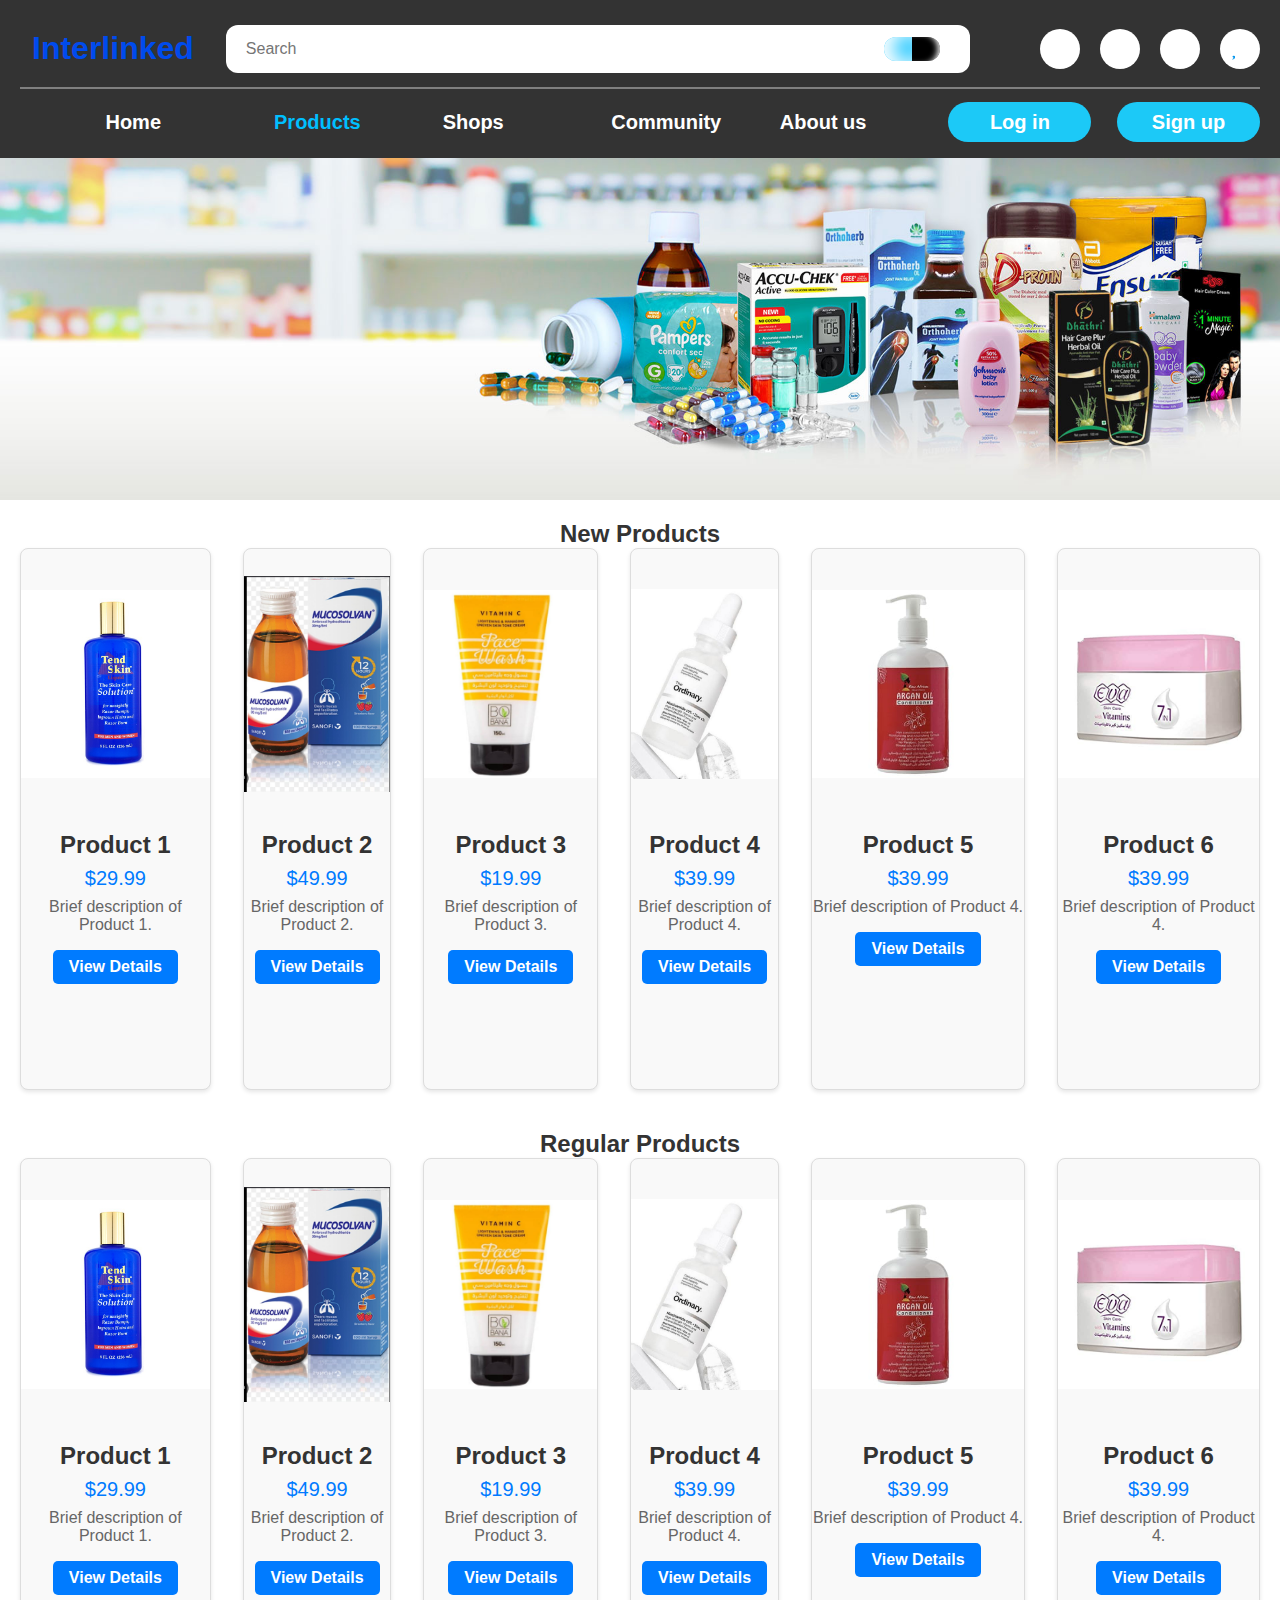
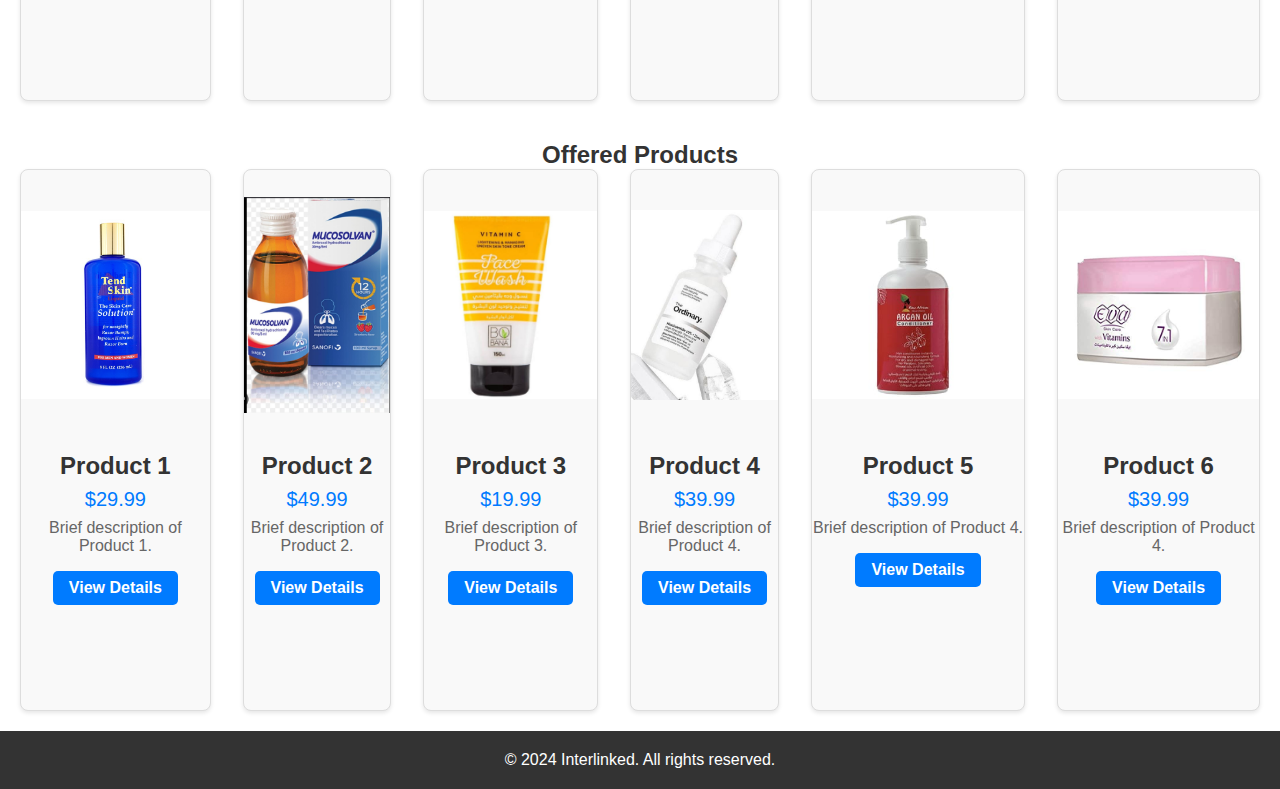
<file: products.html>
<!DOCTYPE html>
<html lang="en">
<head>
    <meta charset="UTF-8">
    <meta name="viewport" content="width=device-width, initial-scale=1.0">
    <title>Products - Interlinked</title>
    <link rel="stylesheet" href="https://cdnjs.cloudflare.com/ajax/libs/font-awesome/6.6.0/css/all.min.css" integrity="sha512-Kc323vGBEqzTmouAECnVceyQqyqdsSiqLQISBL29aUW4U/M7pSPA/gEUZQqv1cwx4OnYxTxve5UMg5GT6L4JJg==" crossorigin="anonymous" referrerpolicy="no-referrer" />
    <link rel="stylesheet" href="styles.css">
</head>
<body>
    <div id="homePage">
        <div id="overlay">
        </div>
        <header>
            <nav class="navbar">
                <div class="logo"><a href="#">Interlinked</a></div>
                <div class="access-nav">
                    <fieldset class="search-container">
                        <input type="text" placeholder="Search">
                        <div class="main-button search-button">
                            <div class="first-button search-button"></div>
                            <div class="second-button search-button"></div>
                        </div>
                    </fieldset>
                    <div>
                        <ul class="nav-links">
                            <li><a id="shopping-cart-icon"></a></li>
                            <li><a id="location-icon"></a></li>
                            <li><a id="notifications-icon"></a></li>
                            <li><a id="heart-icon"></a></li>
                        </ul>
                    </div>
                    <div class="hamburger"><i class="fas fa-bars"></i></div>
                </div>
                <ul class="under-nav-links">
                    <li><a href="index.html">Home</a></li>
                    <li><a href="products.html">Products</a></li>
                    <li><a href="shops.html">Shops</a></li>
                    <li><a href="community.html">Community</a></li>
                    <li><a href="about.html">About us</a></li>
                    <li class="signing"><a href="login.html">Log in</a></li>
                    <li class="signing"><a href="signup.html">Sign up</a></li>
                </ul>
            </nav>
        </header>

    <section class="logo-photo-section">
        <div>
            <img src="products/slider3.jpg" alt="Interlinked logo">
        </div>
    </section>
    
<!-- new products -->
<section id="products" class="products-section">
    <h2>New Products</h2>
    <div class="products-container">
    
   
        <div class="product-item">
            <img src="category photo/WhatsApp Image 2024-09-11 at 12.00.34 AM.jpeg" alt="Product 1">
            <div class="product-info">
                <h3>Product 1</h3>
                <p class="price">$29.99</p>
                <p class="description">Brief description of Product 1.</p>
                <a href="product1.html" class="btn">View Details</a>
                <div class="product-icons">
                    <a href="#" class="icon"><i class="fas fa-shopping-cart"></i></a>
                    <a href="#" class="icon"><i class="fas fa-heart"></i></a>
                    <a href="#" class="icon"><i class="fas fa-credit-card"></i></a>
                </div>
            </div>
        </div>
        <div class="product-item">
            <img src="category photo/WhatsApp Image 2024-09-11 at 12.00.30 AM.jpeg" alt="Product 2">
            <div class="product-info">
                <h3>Product 2</h3>
                <p class="price">$49.99</p>
                <p class="description">Brief description of Product 2.</p>
                <a href="product2.html" class="btn">View Details</a>
                <div class="product-icons">
                    <a href="#" class="icon"><i class="fas fa-shopping-cart"></i></a>
                    <a href="#" class="icon"><i class="fas fa-heart"></i></a>
                    <a href="#" class="icon"><i class="fas fa-credit-card"></i></a>
                </div>
            </div>
        </div>
        <div class="product-item">
            <img src="category photo/WhatsApp Image 2024-09-11 at 12.00.32 AM (1).jpeg" alt="Product 3">
            <div class="product-info">
                <h3>Product 3</h3>
                <p class="price">$19.99</p>
                <p class="description">Brief description of Product 3.</p>
                <a href="product3.html" class="btn">View Details</a>
                <div class="product-icons">
                    <a href="#" class="icon"><i class="fas fa-shopping-cart"></i></a>
                    <a href="#" class="icon"><i class="fas fa-heart"></i></a>
                    <a href="#" class="icon"><i class="fas fa-credit-card"></i></a>
                </div>
            </div>
        </div>
        <div class="product-item">
            <img src="category photo/WhatsApp Image 2024-09-11 at 12.00.32 AM.jpeg" alt="Product 4">
            <div class="product-info">
                <h3>Product 4</h3>
                <p class="price">$39.99</p>
                <p class="description">Brief description of Product 4.</p>
                <a href="product4.html" class="btn">View Details</a>
                <div class="product-icons">
                    <a href="#" class="icon"><i class="fas fa-shopping-cart"></i></a>
                    <a href="#" class="icon"><i class="fas fa-heart"></i></a>
                    <a href="#" class="icon"><i class="fas fa-credit-card"></i></a>
                </div>
            </div>
        </div>
        <div class="product-item">
            <img src="category photo/WhatsApp Image 2024-09-11 at 12.00.36 AM.jpeg" alt="Product 4">
            <div class="product-info">
                <h3>Product 5</h3>
                <p class="price">$39.99</p>
                <p class="description">Brief description of Product 4.</p>
                <a href="product4.html" class="btn">View Details</a>
                <div class="product-icons">
                    <a href="#" class="icon"><i class="fas fa-shopping-cart"></i></a>
                    <a href="#" class="icon"><i class="fas fa-heart"></i></a>
                    <a href="#" class="icon"><i class="fas fa-credit-card"></i></a>
                </div>
            </div>
        </div>
        <div class="product-item">
            <img src="category photo/WhatsApp Image 2024-09-11 at 12.00.35 AM.jpeg" alt="Product 4">
            <div class="product-info">
                <h3>Product 6</h3>
                <p class="price">$39.99</p>
                <p class="description">Brief description of Product 4.</p>
                <a href="product4.html" class="btn">View Details</a>
                <div class="product-icons">
                    <a href="#" class="icon"><i class="fas fa-shopping-cart"></i></a>
                    <a href="#" class="icon"><i class="fas fa-heart"></i></a>
                    <a href="#" class="icon"><i class="fas fa-credit-card"></i></a>
                </div>
            </div>
        </div>
</section>
<!-- new products -->
<section id="products" class="products-section">
    <h2>Regular Products</h2>
    <div class="products-container">
    
   
        <div class="product-item">
            <img src="category photo/WhatsApp Image 2024-09-11 at 12.00.34 AM.jpeg" alt="Product 1">
            <div class="product-info">
                <h3>Product 1</h3>
                <p class="price">$29.99</p>
                <p class="description">Brief description of Product 1.</p>
                <a href="product1.html" class="btn">View Details</a>
                <div class="product-icons">
                    <a href="#" class="icon"><i class="fas fa-shopping-cart"></i></a>
                    <a href="#" class="icon"><i class="fas fa-heart"></i></a>
                    <a href="#" class="icon"><i class="fas fa-credit-card"></i></a>
                </div>
            </div>
        </div>
        <div class="product-item">
            <img src="category photo/WhatsApp Image 2024-09-11 at 12.00.30 AM.jpeg" alt="Product 2">
            <div class="product-info">
                <h3>Product 2</h3>
                <p class="price">$49.99</p>
                <p class="description">Brief description of Product 2.</p>
                <a href="product2.html" class="btn">View Details</a>
                <div class="product-icons">
                    <a href="#" class="icon"><i class="fas fa-shopping-cart"></i></a>
                    <a href="#" class="icon"><i class="fas fa-heart"></i></a>
                    <a href="#" class="icon"><i class="fas fa-credit-card"></i></a>
                </div>
            </div>
        </div>
        <div class="product-item">
            <img src="category photo/WhatsApp Image 2024-09-11 at 12.00.32 AM (1).jpeg" alt="Product 3">
            <div class="product-info">
                <h3>Product 3</h3>
                <p class="price">$19.99</p>
                <p class="description">Brief description of Product 3.</p>
                <a href="product3.html" class="btn">View Details</a>
                <div class="product-icons">
                    <a href="#" class="icon"><i class="fas fa-shopping-cart"></i></a>
                    <a href="#" class="icon"><i class="fas fa-heart"></i></a>
                    <a href="#" class="icon"><i class="fas fa-credit-card"></i></a>
                </div>
            </div>
        </div>
        <div class="product-item">
            <img src="category photo/WhatsApp Image 2024-09-11 at 12.00.32 AM.jpeg" alt="Product 4">
            <div class="product-info">
                <h3>Product 4</h3>
                <p class="price">$39.99</p>
                <p class="description">Brief description of Product 4.</p>
                <a href="product4.html" class="btn">View Details</a>
                <div class="product-icons">
                    <a href="#" class="icon"><i class="fas fa-shopping-cart"></i></a>
                    <a href="#" class="icon"><i class="fas fa-heart"></i></a>
                    <a href="#" class="icon"><i class="fas fa-credit-card"></i></a>
                </div>
            </div>
        </div>
        <div class="product-item">
            <img src="category photo/WhatsApp Image 2024-09-11 at 12.00.36 AM.jpeg" alt="Product 4">
            <div class="product-info">
                <h3>Product 5</h3>
                <p class="price">$39.99</p>
                <p class="description">Brief description of Product 4.</p>
                <a href="product4.html" class="btn">View Details</a>
                <div class="product-icons">
                    <a href="#" class="icon"><i class="fas fa-shopping-cart"></i></a>
                    <a href="#" class="icon"><i class="fas fa-heart"></i></a>
                    <a href="#" class="icon"><i class="fas fa-credit-card"></i></a>
                </div>
            </div>
        </div>
        <div class="product-item">
            <img src="category photo/WhatsApp Image 2024-09-11 at 12.00.35 AM.jpeg" alt="Product 4">
            <div class="product-info">
                <h3>Product 6</h3>
                <p class="price">$39.99</p>
                <p class="description">Brief description of Product 4.</p>
                <a href="product4.html" class="btn">View Details</a>
                <div class="product-icons">
                    <a href="#" class="icon"><i class="fas fa-shopping-cart"></i></a>
                    <a href="#" class="icon"><i class="fas fa-heart"></i></a>
                    <a href="#" class="icon"><i class="fas fa-credit-card"></i></a>
                </div>
            </div>
        </div>
</section>
<!-- new products -->
<section id="products" class="products-section">
    <h2>Offered Products</h2>
    <div class="products-container">
    
   
        <div class="product-item">
            <img src="category photo/WhatsApp Image 2024-09-11 at 12.00.34 AM.jpeg" alt="Product 1">
            <div class="product-info">
                <h3>Product 1</h3>
                <p class="price">$29.99</p>
                <p class="description">Brief description of Product 1.</p>
                <a href="product1.html" class="btn">View Details</a>
                <div class="product-icons">
                    <a href="#" class="icon"><i class="fas fa-shopping-cart"></i></a>
                    <a href="#" class="icon"><i class="fas fa-heart"></i></a>
                    <a href="#" class="icon"><i class="fas fa-credit-card"></i></a>
                </div>
            </div>
        </div>
        <div class="product-item">
            <img src="category photo/WhatsApp Image 2024-09-11 at 12.00.30 AM.jpeg" alt="Product 2">
            <div class="product-info">
                <h3>Product 2</h3>
                <p class="price">$49.99</p>
                <p class="description">Brief description of Product 2.</p>
                <a href="product2.html" class="btn">View Details</a>
                <div class="product-icons">
                    <a href="#" class="icon"><i class="fas fa-shopping-cart"></i></a>
                    <a href="#" class="icon"><i class="fas fa-heart"></i></a>
                    <a href="#" class="icon"><i class="fas fa-credit-card"></i></a>
                </div>
            </div>
        </div>
        <div class="product-item">
            <img src="category photo/WhatsApp Image 2024-09-11 at 12.00.32 AM (1).jpeg" alt="Product 3">
            <div class="product-info">
                <h3>Product 3</h3>
                <p class="price">$19.99</p>
                <p class="description">Brief description of Product 3.</p>
                <a href="product3.html" class="btn">View Details</a>
                <div class="product-icons">
                    <a href="#" class="icon"><i class="fas fa-shopping-cart"></i></a>
                    <a href="#" class="icon"><i class="fas fa-heart"></i></a>
                    <a href="#" class="icon"><i class="fas fa-credit-card"></i></a>
                </div>
            </div>
        </div>
        <div class="product-item">
            <img src="category photo/WhatsApp Image 2024-09-11 at 12.00.32 AM.jpeg" alt="Product 4">
            <div class="product-info">
                <h3>Product 4</h3>
                <p class="price">$39.99</p>
                <p class="description">Brief description of Product 4.</p>
                <a href="product4.html" class="btn">View Details</a>
                <div class="product-icons">
                    <a href="#" class="icon"><i class="fas fa-shopping-cart"></i></a>
                    <a href="#" class="icon"><i class="fas fa-heart"></i></a>
                    <a href="#" class="icon"><i class="fas fa-credit-card"></i></a>
                </div>
            </div>
        </div>
        <div class="product-item">
            <img src="category photo/WhatsApp Image 2024-09-11 at 12.00.36 AM.jpeg" alt="Product 4">
            <div class="product-info">
                <h3>Product 5</h3>
                <p class="price">$39.99</p>
                <p class="description">Brief description of Product 4.</p>
                <a href="product4.html" class="btn">View Details</a>
                <div class="product-icons">
                    <a href="#" class="icon"><i class="fas fa-shopping-cart"></i></a>
                    <a href="#" class="icon"><i class="fas fa-heart"></i></a>
                    <a href="#" class="icon"><i class="fas fa-credit-card"></i></a>
                </div>
            </div>
        </div>
        <div class="product-item">
            <img src="category photo/WhatsApp Image 2024-09-11 at 12.00.35 AM.jpeg" alt="Product 4">
            <div class="product-info">
                <h3>Product 6</h3>
                <p class="price">$39.99</p>
                <p class="description">Brief description of Product 4.</p>
                <a href="product4.html" class="btn">View Details</a>
                <div class="product-icons">
                    <a href="#" class="icon"><i class="fas fa-shopping-cart"></i></a>
                    <a href="#" class="icon"><i class="fas fa-heart"></i></a>
                    <a href="#" class="icon"><i class="fas fa-credit-card"></i></a>
                </div>
            </div>
        </div>
</section>
    




    <footer>
        <p>&copy; 2024 Interlinked. All rights reserved.</p>
    </footer>
</div>


<div id="searchPage">
    <fieldset class="search-container">
        <input type="text" placeholder="Search">
        <div class="main-button">
            <div class="first-button"></div>
            <div class="second-button"></div>
        </div>
    </fieldset>
</div>

<script src="script.js"></script>
</body>
</html>
</file>
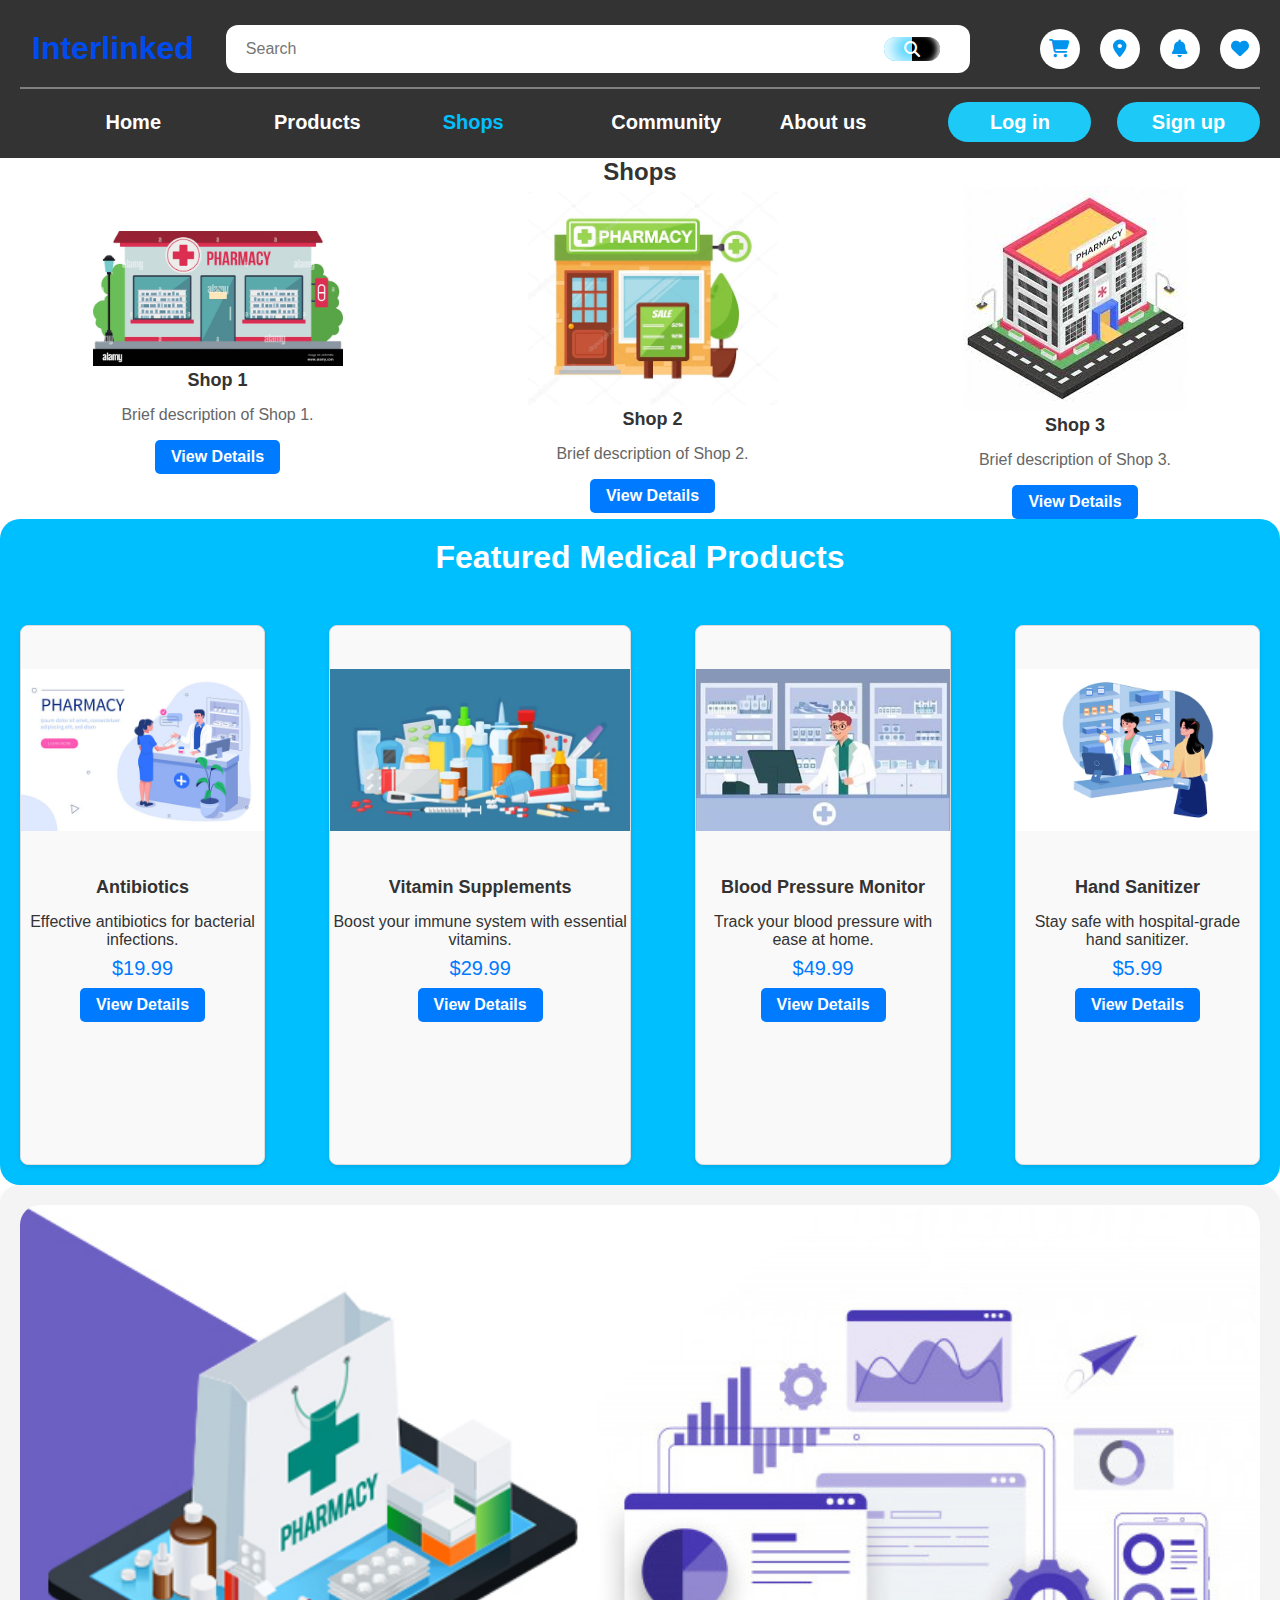
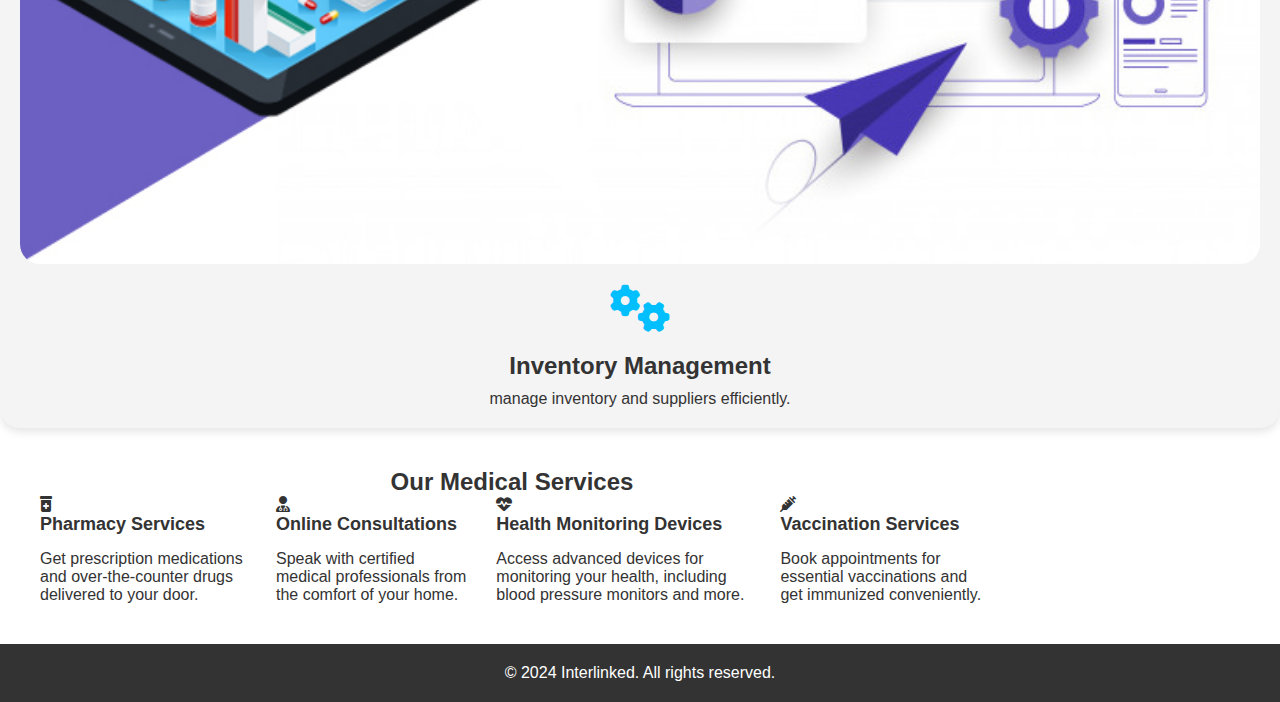
<file: shops.html>
<!DOCTYPE html>
<html lang="en">
<head>
    <meta charset="UTF-8">
    <meta name="viewport" content="width=device-width, initial-scale=1.0">
    <title>Interlinked</title>
    <link rel="stylesheet" href="styles.css">
    <link rel="stylesheet" href="https://cdnjs.cloudflare.com/ajax/libs/font-awesome/6.6.0/css/all.min.css" />
</head>
<body>
    <div id="homePage">
        <div id="overlay">
        </div>
        <header>
            <nav class="navbar">
                <div class="logo"><a href="index.html">Interlinked</a></div>
                <div class="access-nav">
                    <fieldset class="search-container">
                        <input type="text" placeholder="Search">
                        <div class="main-button search-button">
                            <div class="first-button search-button"></div>
                            <div class="second-button search-button"></div>
                        </div>
                    </fieldset>
                    <div>
                        <ul class="nav-links">
                            <li><a id="shopping-cart-icon"></a></li>
                            <li><a id="location-icon"></a></li>
                            <li><a id="notifications-icon"></a></li>
                            <li><a id="heart-icon"></a></li>
                        </ul>
                    </div>
                    <div class="hamburger"><i class="fas fa-bars"></i></div>
                </div>
                <ul class="under-nav-links">
                    <li><a href="index.html">Home</a></li>
                    <li><a href="products.html">Products</a></li>
                    <li><a href="shops.html">Shops</a></li>
                    <li><a href="community.html">Community</a></li>
                    <li><a href="about.html">About us</a></li>
                    <li class="signing"><a href="login.html">Log in</a></li>
                    <li class="signing"><a href="signup.html">Sign up</a></li>
                </ul>
            </nav>
        </header>

        <div class="new-search-container">
            <input type="text" placeholder="Search for the nearest shop...">
            <button class="btn">Search</button>
        </div>

        <section id="shops" class="shops-section">
            <h2>Shops</h2>
            <div class="shops-container">
                <div class="shop-item">
                    <img src="shops pharmacy icon/isolated-front-view-pharmacy-building-vector-2HRY9RG.jpg" alt="Shop 1" width="250px">
                    <div class="shop-info">
                        <h3>Shop 1</h3>
                        <p class="description">Brief description of Shop 1.</p>
                        <a href="shop1.html" class="btn">View Details</a>
                    </div>
                </div>
                <div class="shop-item">
                    <img src="shops pharmacy icon/depositphotos_112849992-stock-illustration-pharmacy-shop-vector-illustration.jpg" alt="Shop 2" width="250px">
                    <div class="shop-info">
                        <h3>Shop 2</h3>
                        <p class="description">Brief description of Shop 2.</p>
                        <a href="shop2.html" class="btn">View Details</a>
                    </div>
                </div>
                <div class="shop-item">
                    <img src="shops pharmacy icon/images.jfif" alt="Shop 3">
                    <div class="shop-info">
                        <h3>Shop 3</h3>
                        <p class="description">Brief description of Shop 3.</p>
                        <a href="shop3.html" class="btn">View Details</a>
                    </div>
                </div>
                <!-- Add more shop items as needed -->
            </div>
        </section>
    
       
    
        <section id="featured-products" class="products-section">
            <h2>Featured Medical Products</h2>
            <div class="product-grid">
                <div class="product-item shops">
                    <img src="shops pharmacy icon/360_F_277662326_ZqZbOmOnKqKTFXEkASXoYz2cSRGC6TTV.jpg" alt="Antibiotics">
                    <h3>Antibiotics</h3>
                    <p>Effective antibiotics for bacterial infections.</p>
                    <p class="price">$19.99</p>
                    <a href="#" class="btn">View Details</a>
                </div>
                <div class="product-item shops">
                    <img src="shops pharmacy icon/istockphoto-1385204292-612x612.jpg" alt="Vitamins">
                    <h3>Vitamin Supplements</h3>
                    <p>Boost your immune system with essential vitamins.</p>
                    <p class="price">$29.99</p>
                    <a href="#" class="btn">View Details</a>
                </div>
                <div class="product-item shops">
                    <img src="shops pharmacy icon/male-pharmacist-guarding-the-pharmacy-free-vector.jpg" alt="Blood Pressure Monitor">
                    <h3>Blood Pressure Monitor</h3>
                    <p>Track your blood pressure with ease at home.</p>
                    <p class="price">$49.99</p>
                    <a href="#" class="btn">View Details</a>
                </div>
                <div class="product-item shops">
                    <img src="shops pharmacy icon/medical-pharmacy-illustration-concept-white-background_701961-8193.avif" alt="Hand Sanitizer">
                    <h3>Hand Sanitizer</h3>
                    <p>Stay safe with hospital-grade hand sanitizer.</p>
                    <p class="price">$5.99</p>
                    <a href="#" class="btn">View Details</a>
                </div>
            </div>
        </section>
    
         <div class="Order-item" ">
            <img src="shops pharmacy icon/Big-Data-Analytics-in-Pharmaceutical-Industry.jpg" alt="photo of inventory">
            <div>
                <i class="fas fa-cogs"></i>
                <h3>Inventory Management</h3>
                <p>manage inventory and suppliers efficiently.</p>
            </div>
        </div>
    
        <section id="medical-services" class="services-section">
            <h2>Our Medical Services</h2>
            <div class="service-grid">
                <div class="service-item">
                    <i class="fas fa-prescription-bottle-alt"></i>
                    <h3>Pharmacy Services</h3>
                    <p>Get prescription medications and over-the-counter drugs delivered to your door.</p>
                </div>
                <div class="service-item">
                    <i class="fas fa-user-md"></i>
                    <h3>Online Consultations</h3>
                    <p>Speak with certified medical professionals from the comfort of your home.</p>
                </div>
                <div class="service-item">
                    <i class="fas fa-heartbeat"></i>
                    <h3>Health Monitoring Devices</h3>
                    <p>Access advanced devices for monitoring your health, including blood pressure monitors and more.</p>
                </div>
                <div class="service-item">
                    <i class="fas fa-syringe"></i>
                    <h3>Vaccination Services</h3>
                    <p>Book appointments for essential vaccinations and get immunized conveniently.</p>
                </div>
            </div>
        </section>
        <footer>
            <p>&copy; 2024 Interlinked. All rights reserved.</p>
        </footer>

    </div>
    

    <div id="searchPage">
        <fieldset class="search-container">
          <input type="text" placeholder="Search" />
          <div class="main-button">
            <div class="first-button"></div>
            <div class="second-button"></div>
          </div>
        </fieldset>
        <div class="phone-search-container">
        </div>
    </div>



    <!-- <section id="testimonials" class="testimonials-section">
        <h2>What Our Clients Say</h2>
        <div class="testimonial-grid">
            <div class="testimonial-item">
                <img src="path/to/client1.jpg" alt="Client 1">
                <blockquote>
                    <p>"Interlinked’s fast pharmacy delivery saved me time and effort. Excellent service!"</p>
                    <footer>- Jane Doe</footer>
                </blockquote>
            </div>
            <div class="testimonial-item">
                <img src="path/to/client2.jpg" alt="Client 2">
                <blockquote>
                    <p>"The online consultations made it easy to get the help I needed quickly."</p>
                    <footer>- John Smith</footer>
                </blockquote>
            </div>
        </div>
    </section> -->

   




<script src="script.js"></script>
</body>
</html>
</file>
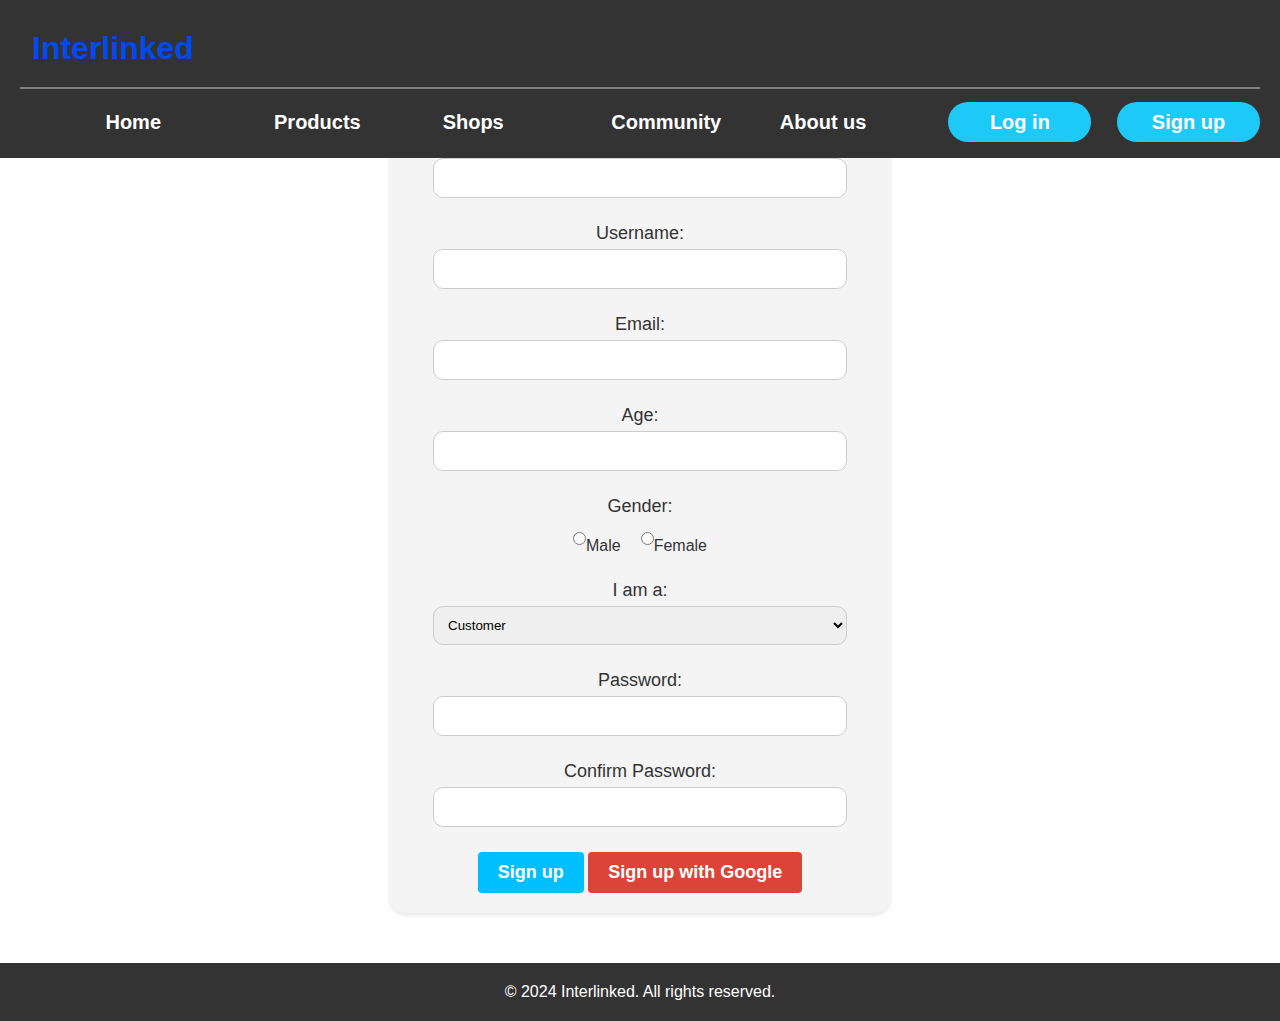
<file: signup.html>
<!DOCTYPE html>
<html lang="en">
  <head>
    <meta charset="UTF-8" />
    <meta name="viewport" content="width=device-width, initial-scale=1.0" />
    <title>Sign up - Interlinked</title>
    <link rel="stylesheet" href="styles.css" />
    <link
      rel="stylesheet"
      href="https://cdnjs.cloudflare.com/ajax/libs/font-awesome/6.0.0/css/all.min.css"
    />
  </head>
  <body>
    <div id="homePage">
      <div id="overlay">
      </div>
      <header>
          <nav class="navbar">
              <div class="logo"><a href="index.html">Interlinked</a></div>
              <div class="access-nav">
                  <div class="hamburger"><i class="fas fa-bars"></i></div>
              </div>
              <ul class="under-nav-links">
                  <li><a href="index.html">Home</a></li>
                  <li><a href="products.html">Products</a></li>
                  <li><a href="shops.html">Shops</a></li>
                  <li><a href="community.html">Community</a></li>
                  <li><a href="about.html">About us</a></li>
                  <li class="signing"><a href="login.html">Log in</a></li>
                  <li class="signing"><a href="signup.html">Sign up</a></li>
              </ul>
          </nav>
      </header>
    <section class="signin-section">
      <div class="signin-form">
        <h2>Sign up</h2>
        <form id="signin-form">
          <label for="name">Name:</label>
          <input type="text" id="name" name="name" required />

          <label for="username">Username:</label>
          <input type="text" id="username" name="username" required />

          <label for="email">Email:</label>
          <input type="email" id="email" name="email" required />

          <label for="age">Age:</label>
          <input type="number" id="age" name="age" required />

          <label for="gender">Gender:</label>
          <div class="gender-options">
            <label>
              <input type="radio" name="gender" value="male" required />
              Male
            </label>
            <label>
              <input type="radio" name="gender" value="female" required />
              Female
            </label>
          </div>

          <label for="type">I am a:</label>
          <select id="type" name="type" required>
            <option value="customer">Customer</option>
            <option value="shop">Shop</option>
            <option value="distributor">Distributor</option>
          </select>

          <label for="password">Password:</label>
          <input type="password" id="password" name="password" required />

          <label for="confirm-password">Confirm Password:</label>
          <input type="password" id="confirm-password" name="confirm-password" required />

          <button type="submit" class="btn">Sign up</button>
          <button type="button" class="btn google-btn" id="google-signin">
            Sign up with Google
          </button>
        </form>
      </div>
    </section>
    <footer>
      <p>&copy; 2024 Interlinked. All rights reserved.</p>
    </footer>
    <script src="script.js"></script>
  </body>
</html>
</file>
<file: styles.css>
/* Global Styles */
* {
    margin: 0;
    padding: 0;
    box-sizing: border-box;
}

body {
    font-family: Arial, sans-serif;
    background-color: #ffffff;
    color: #333;
    overflow-x: hidden;
    transition: 0.3s;
    margin: 0;
    width: 100%;
}

#homePage {
    width: 100%;
}

/* header {
    position: fixed;
    width: 100%;
    z-index: 1000000;
} */

a {
    text-decoration: none;
    color: white;
}
#homePage.hidden {
    display: none;
}
#searchPage {
    display: none;
}
#searchPage.show {
    display: block;
}
a.active {
    color: deepskyblue;
}
/* Navbar Styles */
/* .navbar {
    background-color: #333;
    color: #fff;
    padding: 10px 20px 0px;
    display: flex;
    justify-content: space-between;
    align-items: center;
    position: relative;
    flex-wrap: wrap;
    padding-bottom: 16px;
} */

header {
    position: fixed;
    width: 100%;
    z-index: 1000000;
    top: 0;
    transition: transform 0.3s ease-in-out;
}

.navbar {
    background-color: #333;
    color: #fff;
    padding: 10px 20px 0;
    display: flex;
    justify-content: space-between;
    align-items: center;
    position: relative;
    flex-wrap: wrap;
    padding-bottom: 16px;
}

/* Hides the navbar when scrolled down */
.navbar-hidden {
    transform: translateY(-100%);
}

/* Shows the navbar when scrolling up */
.navbar-visible {
    transform: translateY(0);
}




.logo {
    margin: 10px 0px;
    border-radius: 10px;
    padding: 10px 12px;
}

.logo a {
    font-size: 32px;
    font-weight: bold;
    font-family:sans-serif;
    color: #004bed;
}

fieldset {
    border: none;
}
/* .search{
    margin-right: 200px;
} */

/* #homePage .search-container input {
    width: 20px;
    height: 14px;
    border: none;
    padding: 5px;
    font-size: 16px;
    outline: none;
    z-index: 10;
} */

/* #homePage .search-container button {
    border: none;
    cursor: pointer;
    border-radius: 50%;
    z-index: 10000;
} */

.nav-links {
    list-style-type: none;
    display: flex;
    gap: 20px;
}

.nav-links li a {
    display: block;
    color: black;
    background-color: white;
    width: 40px;
    aspect-ratio: 1;
    border-radius: 50%;
    font-size: 18px;
}

.hamburger {
    display: none;
    cursor: pointer;
    z-index: 100000;
}

.hamburger {
    display: none;
    cursor: pointer;
}

.navbar .btn {
    background-color: deepskyblue;
    color: #fff;
    padding: 8px 16px;
    border-radius: 4px;
    font-size: 18px;
}

/* Active state for the login button */
.navbar .login-btn.active {
    background-color: darkorange; /* Change color to indicate active state */
    border: 2px solid orange; /* Add a border for emphasis */
}

/* Sign-In Section */
.signin-section {
    padding: 60px 20px;
    background-color: #f4f4f4;
    text-align: center;
}

.signin-form {
    max-width: 300px;
    margin: 0 auto;
    background-color: #fff;
    padding: 20px;
    border-radius: 8px;
    box-shadow: 0 2px 4px rgba(0,0,0,0.1);
}

.signin-form h2 {
    margin-bottom: 20px;
    font-size: 36px;
}

.signin-form label {
    display: block;
    margin-bottom: 8px;
    font-size: 18px;
    color: #333;
}

.signin-form input {
    width: 100%;
    padding: 10px;
    margin-bottom: 20px;
    border: 1px solid #ddd;
    border-radius: 4px;
    font-size: 16px;
}

.signin-form .btn {
    background-color: deepskyblue;
    color: #fff;
    padding: 12px 24px;
    border-radius: 4px;
    border: none;
    cursor: pointer;
    font-size: 18px;
}

/* Sign In Section */
.signin-section {
    padding: 50px 120px;
    background-color: #fff;
    text-align: center;
}

.signin-form {
    max-width: 500px;
    margin: 0 auto;
    background-color: #f4f4f4;
    padding: 20px;
    border-radius: 15px;
}

.signin-form h2 {
    margin-bottom: 20px;
    font-size: 36px;
}

.signin-form label {
    display: block;
    margin: 10px 0 5px;
}

.signin-form input,
.signin-form select {
    width: 90%;
    padding: 10px;
    margin-bottom: 15px;
    border: 1px solid #ccc;
    border-radius: 10px;
}

.gender-options {
    display: flex;
    justify-content: center;
    gap: 20px;
    margin-bottom: 15px;
}

.gender-options label {
    display: flex;
    align-items: center;
    font-size: 16px;
}

.signin-form .btn {
    background-color: deepskyblue;
    color: #fff;
    padding: 10px 20px;
    border: none;
    border-radius: 4px;
    cursor: pointer;
    margin-top: 10px;
}

.signin-form .google-btn {
    background-color: #db4437; /* Google red color */
    margin-top: 10px;
}

.signin-form .btn:hover,
.signin-form .google-btn:hover {
    opacity: 0.8;
}

.navbar .btn {
    background-color: deepskyblue;
    color: #fff;
    padding: 8px 16px;
    border-radius: 4px;
    font-size: 18px;
}


/* Logo Photo Section */
.logo-photo-section { /* Full viewport width */
    margin: 0; /* Remove any margins */
    padding: 0; /* Remove any padding */
    overflow: hidden; /* Hide any overflow */
    
}

/* Logo Image */
.logo-photo-section img {
 /* Full viewport width */
    height: auto; /* Keep aspect ratio */
    object-fit: cover; /* Ensure the image covers the width without stretching */
    display: block; /* Remove any inline element spacing issues */
    width: 100%;
}

.shops title{
    text-align: center;
    font-size: 40px;

}

/* Hero Section */
.home-section {
    /* background: url("pngtree-color-capsule-medicine-injection-and-stethoscope-medical-background-picture-image_1451198.jpg") no-repeat center center / cover; */
    height: 40vh;
    display: flex;
    flex-direction: column;
    justify-content: center;
    align-items: center;
    text-align: center;
    color: #fff;
    margin: 30px auto;
    position: relative;
    width: 100%;
    bottom: 40px;
    box-shadow: 0 -32px 15px 15px #3c545a4d;
    border-top-right-radius: 10%;
}



.hero-content h1 {
    font-size: 48px;
    margin-bottom: 20px;
    color: black;
}

.hero-content p {
    font-size: 32px;
    margin-bottom: -4px;
    color: deepskyblue;
    text-align:center;
    margin:20px
}

/* New search container styles */


.new-search-container input {
    border: none;
    padding: 10px; /* Padding inside the input */
    font-size: 16px;
    outline: none;
    flex: 1;
    background-color: #f7f3f3;
}

.new-search-container button {
    background-color: deepskyblue;
    border: none;
    color: #fff;
    padding: 10px 20px; /* Larger padding around the button */
    cursor: pointer;
    border-radius: 40px;
    margin-left: 10px; /* Space between input and button */
}

.new-search-container {
    display: flex;
    align-items: center;
    background-color: #f7f3f3;
    padding: 15px; /* Larger padding around the search bar */
    border-radius: 40px;
    margin-top: 20px; /* Space above the search bar */
    max-width: 500px;
    width: 100%; /* Ensure it doesn't exceed the screen width */
    margin: 5vh auto;
}

.new-search-container button {
    background-color: deepskyblue;
    border: none;
    color: #fff;
    padding: 10px 20px; /* Larger padding around the button */
    cursor: pointer;
    border-radius: 40px;
    margin-left: 10px; /* Space between input and button */
}

/* .under-nav-links {
    width: 100vw;
    display: flex;
    justify-content: flex-end;
    gap: 2vw;
    position: relative;
    padding-top: 15px;
    align-items: center;
    transition: 0.3s;
    overflow: hidden;
}

.under-nav-links::before {
    content: "";
    position: absolute;
    left: 0;
    top: 0;
    background-color: gray;
    height: 2px;
    width: 100%;
}

.under-nav-links li {
    list-style: none;
    font-size: 20px;
    font-weight: bold;
    cursor: pointer;
} */



.under-nav-links {
    display: flex;
    justify-content: flex-end;
    gap: 2vw;
    position: relative;
    padding-top: 15px;
    align-items: center;
    transition: 0.3s;
    overflow: hidden;
    /* Remove fixed width, let it adjust based on content */
    width: 100%;
    flex-wrap: wrap; /* Allow items to wrap if space is insufficient */
}

.under-nav-links::before {
    content: "";
    position: absolute;
    left: 0;
    top: 0;
    background-color: gray;
    height: 2px;
    width: 100%;
}

.under-nav-links li {
    list-style: none;
    font-size: 20px;
    font-weight: bold;
    cursor: pointer;
    max-width: 143px;
    flex-grow: 1; /* Each item takes an equal portion of available space */
    flex-shrink: 1; /* Items will shrink if there is not enough space */
    min-width: 100px; /* Prevent items from shrinking too small */
}
h2 {
    text-align: center;
}

.signing {
    flex-grow: 0; /* Prevent login and signup from growing */
}

/* Features Section */
.Order-section {
    padding: 60px 20px;
    background-color: #fff;
    cursor: pointer;
}

.Order-section h2 {
    text-align: center;
    margin-bottom: 40px;
    font-size: 36px;
}

.Order-grid {
    display: grid;
    grid-template-columns: repeat(auto-fit, minmax(300px, 1fr));
    gap: 40px;
    /* max-width: 1200px; */
    margin: 0 auto;
}


.Order-item {
    background-color: #f4f4f4;
    padding: 20px;
    border-radius: 20px;
    text-align: center;
    position: relative; /* Needed for the cancel button positioning */
    box-shadow: 0 4px 8px rgba(0, 0, 0, 0.1); /* Add box shadow */
    transition: box-shadow 0.3s ease; /* Smooth transition */
    cursor: pointer;
}

.Order-item:hover {
    box-shadow: 0 8px 16px rgba(0, 0, 0, 0.2); /* Enhanced shadow on hover */
}
.Order-item img{
    width: 100%;
    object-fit: cover;
    border-radius: 20px;
    margin-bottom: 20px;
}

.Order-item i {
    font-size: 48px;
    color: deepskyblue;
    margin-bottom: 20px;
}

.Order-item h3 {
    font-size: 24px;
    margin-bottom: 10px;
}

.cancel-btn {
    position: absolute;
    top: 10px; /* Position at the top */
    right: 10px; /* Position at the right */
    background-color: deepskyblue;
    border: none;
    color: #fff;
    font-size: 18px;
    border-radius: 50%;
    width: 25px;
    height: 25px;
    line-height: 22px;
    text-align: center;
    cursor: pointer;
    outline: none;
}

.cancel-btn:hover {
    background-color: #e60000;
}

/* categories section */
#categories {
    padding: 2rem;
    background-color: #f9f9f9;
    text-align: center;
}

#categories h2 {
    font-size: 2rem;
    margin-bottom: 2rem;
}

.category-container {
    display: flex;
    flex-wrap: wrap;
    justify-content: space-around;
    gap: 1rem;
}

.category-item {
    background: #fff;
    border: 1px solid #ddd;
    border-radius: 8px;
    box-shadow: 0 2px 4px rgba(0, 0, 0, 0.1);
    overflow: hidden;
    max-width: 300px;
    text-align: center;
    transition: transform 0.3s, box-shadow 0.3s;
}

.category-item img {
    width: 100%;
    height: 150px;
    object-fit: cover;
}

.category-item h3 {
    font-size: 1.5rem;
    margin: 1rem 0;
}

.category-item p {
    padding: 0 1rem;
    color: #666;
}

.category-item .btn {
    display: inline-block;
    margin: 1rem;
    padding: 0.5rem 1rem;
    background-color: #007bff;
    color: #fff;
    border-radius: 5px;
    text-decoration: none;
    font-weight: bold;
    transition: background-color 0.3s;
}

.category-item .btn:hover {
    background-color: #0056b3;
}

.category-item:hover {
    transform: scale(1.03);
    box-shadow: 0 4px 8px rgba(0, 0, 0, 0.2);
}

/* featured products */
#featured-products {
    padding: 2rem;
    background-color: #fff;
    text-align: center;
}

#featured-products h2 {
    font-size: 2rem;
    margin-bottom: 1.5rem;
    color: white;
}

#products {
    padding: 20px;
    justify-content: center;
    display: flex;
    flex-wrap: wrap;
}

.product-container {
    display: flex;
    flex-wrap: wrap;
    justify-content: center;
    gap: 0.7rem;
    /* width: 100%; */
}

.product-item {
    background: #f9f9f9;
    border: 1px solid #ddd;
    border-radius: 8px;
    box-shadow: 0 2px 4px rgba(0, 0, 0, 0.1);
    overflow: hidden;
    /* max-width: 300px; */
    text-align: center;
    transition: transform 0.3s, box-shadow 0.3s;
    max-width: 38vw;
}
.product-item.shops {
    background: #f9f9f9;
    border: 1px solid #ddd;
    border-radius: 8px;
    box-shadow: 0 2px 4px rgba(0, 0, 0, 0.1);
    overflow: hidden;
    text-align: center;
    transition: transform 0.3s, box-shadow 0.3s;
    height: 60vh;
    min-width: 200px
}

.product-item img {
    width: 100%;
    height: 50%;
    object-fit: contain;
}

.product-info h3 {
    font-size: 1.5rem;
    margin: 0.5rem 0;
}

.price {
    font-size: 1.25rem;
    color: #007bff;
    margin: 0.5rem 0;
}

.description {
    color: #666;
    margin-bottom: 1rem;
}

.btn {
    display: inline-block;
    padding: 0.5rem 1rem;
    background-color: #007bff;
    color: #fff;
    border-radius: 5px;
    text-decoration: none;
    font-weight: bold;
    transition: background-color 0.3s;
    width:auto;
}

.btn:hover {
    background-color: #0056b3;
}

.product-item:hover {
    transform: scale(1.03);
    box-shadow: 0 4px 8px rgba(0, 0, 0, 0.2);
}

.product-icons {
    margin-top: 20px;
}

.product-icons .icon {
    margin-right: 10px;
    color: #333;
    font-size: 1.2em;
}

.product-icons .icon:hover {
    color: #007BFF;
}

.products-container{
    display: flex;
    justify-content: center;
    gap: 2rem;
}

#testimonials h2 {
    font-size: 2rem;
    /* margin-bottom: 2.5rem; */
    color: white;
}

.testimonial-container {
    display: flex;
    flex-wrap: wrap;
    justify-content: center;
    gap: 1rem;
    width: 21vw;
}

.testimonial-item {
    background: #fff;
    border: 1px solid #ddd;
    border-radius: 8px;
    box-shadow: 0 2px 4px rgba(0, 0, 0, 0.1);
    padding: 1rem;
    max-width: 300px;
    text-align: left;
    position: relative;
}

#testimonials {
    display: flex;
    flex-wrap: wrap;
    justify-content: center;
    align-items: center; 
    gap: 4vw; 
    padding: 20px;
    background-color: deepskyblue;
    border-radius: 20px;
}

/* Styling for each testimonial box */
#testimonials .testimonial-box {
    flex: 1 1 calc(33.33% - 20px); /* Three boxes per row by default */
    max-width: calc(33.33% - 20px);
    box-sizing: border-box;
    margin: 10px;
}


/* customer photo  */
.customer-photo {
    width: 60px;
    height: 60px;
    border-radius: 50%;
    object-fit: cover;
    /* position: absolute; */
    top: -30px;
    left: calc(50% - 30px);
    border: 3px solid #007bff;
}

blockquote {
    margin: 0;
    font-style: italic;
    color: #333;
    text-align:center;
}

/* footer  */
footer {
    background-color: #333;
    color: #fff;
    padding: 40px 20px;
  }
  
  .footer-content {
    display: flex;
    flex-wrap: wrap;
    justify-content: space-between;
    max-width: 1200px;
    margin: 0 auto;
  }
  
  .footer-logo img {
    max-width: 150px;
  }
  
  .footer-links {
    display: flex;
    justify-content: center;
    flex-wrap: wrap;
}
  
  .quick-links, .customer-service, .contact-info, .social-media {
    margin: 0 20px;
  }
  
  h3 {
    font-size: 18px;
    margin-bottom: 15px;
  }
  
  ul {
    list-style: none;
    padding: 0;
    margin: 0;
  }
  
  ul li {
    /* margin-bottom: 10px; */
  }
  
  ul li a {
    color: #fff;
    text-decoration: none;
  }
  
  ul li a:hover {
    text-decoration: underline;
  }
  
  .social-media ul {
    display: flex;
    gap: 2rem;
  }
  
  .social-media i {
    font-size: 20px;
  }
  
  .footer-bottom {
    text-align: center;
    padding: 10px;
    background-color: #222;
    margin-top: 20px;
  }
  
  .footer-bottom p {
    margin: 0;
  }
  

cite {
    color: #666;
}

.testimonial-item:hover {
    box-shadow: 0 4px 8px rgba(0, 0, 0, 0.2);
}

/* Comment Section Styling */
.comment-section {
  margin: 40px auto;
  padding: 20px;
  background-color: #f9f9f9;
  border-radius: 8px;
  max-width: 600px;
  box-shadow: 0 4px 6px rgba(0, 0, 0, 0.1);
}

.comment-section h2 {
  text-align: center;
  color: #333;
  font-size: 24px;
  margin-bottom: 20px;
}

.comment-section form {
  display: flex;
  /* flex-direction: column; */
  gap: 15px;
  justify-content: center;
  flex-wrap: wrap;
}

.comment-section label {
    font-size: 16px;
    color: #555;
    display: flex;
    align-items: center;
}



.comment-section button.btn {
  padding: 10px 20px;
  background-color: #007bff;
  color: white;
  border: none;
  border-radius: 16px;
  cursor: pointer;
  transition: background-color 0.3s ease;
}

.comment-section button.btn:hover {
  background-color: #0056b3;
}

#submitted-comments {
  margin-top: 30px;
}

#submitted-comments h3 {
  font-size: 20px;
  color: #333;
  text-align: center;
  margin-bottom: 15px;
}

#submitted-comments p {
  text-align: center;
  color: #666;
}


/* Contact Section */


/* Responsive */


/* Extra Small Devices (up to 480px) */

#overlay {
    width: 100vw;
    height: 100vh;
    position: fixed;
    left: 0;
    top: 0;
    background-color: rgba(0,0,0,0.5);
    z-index: 2;
    cursor: not-allowed;
    visibility: hidden;
    transition: .3s;
    opacity: 0;
}
#overlay.active {
    opacity: 1;
    visibility: visible;
}

#homePage .access-nav {
    display: flex;
    justify-content: flex-end; /* Align content in the access-nav to the right */
    flex-grow: 1;
    gap: 50px;
}

#homePage .search-container {
    display: flex;
    outline: none;
    border: none;
    position: relative;
    align-items: center;
    /* top: 1px; */
    flex: 1;
    margin: 0 20px;
    /* max-width: 500px; */
    /* max-width: 50%; */
}

#searchPage fieldset {
    margin: 0;
}
#shopping-cart-icon {
    position: relative;
    z-index: 1000;
}
#shopping-cart-icon::before {
    content: "\f07a";
    font-family: "Font Awesome 5 Free";
    padding: 10px;
    left: -3%;
    top: 0%;
    position: absolute;
    z-index: 10000;
    width: 100%;
    aspect-ratio: 1;
    color: #0094ed;
    font-weight: 900;
    cursor: pointer;
}

#location-icon {
    position: relative;
    z-index: 1000;
}

#location-icon::before {
    content: "\f3c5";
    font-family: "Font Awesome 5 Free";
    padding: 10px;
    left: 8%;
    top: 0%;
    position: absolute;
    z-index: 10000;
    width: 100%;
    aspect-ratio: 1;
    color: #0094ed;
    font-weight: 900;
    cursor: pointer;
}

#heart-icon {
    position: relative;
    z-index: 1000;
}

#heart-icon::before {
    content: "\f004";
    font-family: "Font Awesome 5 Free";
    padding: 10px;
    left: 2%;
    top: 0%;
    position: absolute;
    z-index: 10000;
    width: 100%;
    aspect-ratio: 1;
    color: #0094ed;
    font-weight: 900;
    cursor: pointer;
}

#notifications-icon {
    position: relative;
    z-index: 1000;
}

#notifications-icon::before {
    content: "\f0f3";
    font-family: "Font Awesome 5 Free";
    padding: 10px;
    left: 5%;
    top: 0%;
    position: absolute;
    z-index: 10000;
    width: 100%;
    aspect-ratio: 1;
    color: #0094ed;
    font-weight: 900;
    cursor: pointer;
}

#homePage .search-container input {
    outline: none;
    border: none;
    padding: 15px 20px;
    border-radius: 12px;
    position: absolute;
    width: 100%;
    font-size: 16px;
    flex: 1;
}
#homePage .main-button {
    display: flex;
    position: absolute;
    /* right: -10%; */
    right: 4%;
    z-index: 10;
    margin-top: 0px;
}
#searchPage .search-container {
    display: flex;
    width: 100vw;
    background-color: transparent;
    outline: none;
    border: none;
    position: relative;
    align-items: center;
    top: 20px;
    max-width: 80%; /* Ensure the container has enough width */
    overflow: visible;
}
#searchPage input {
    /* width: 100vw;
    background-color: white;
    outline: none;
    border: none;
    padding: 15px 20px;
    border-radius: 12px; */
    width: 94vw;
    background-color: white;
    outline: none;
    border: none;
    padding: 15px 20px;
    border-radius: 12px;
    position: absolute;
    left: 50%;
    top: 10%;
    transform: translateX(-40%);
}
#searchPage .main-button {
    /* display: flex;
    position: absolute;
    right: 10%; */
    display: flex;
    position: absolute;
    right: -12%;
    position: absolute;
    top: 0%;
    transform: translateY(45%);
}
.first-button, 
.second-button {
    width: 28px;
    height: 24px;
    z-index: 10;
    cursor: pointer;
}
.first-button {
    background-color: deepskyblue;
    border-radius: 16px 0px 0px 16px;
    position: relative;
    box-shadow: inset white 10px -1px 20px 0px;
}
.first-button::before {
    font-family: "Font Awesome 5 Free";
    font-weight: 900;
    padding: 10px;
    content: "\f002";
    color: white;
    position: absolute;
    left: 100%;
    top: 50%;
    transform: translate(-50%, -50%);
}
.second-button {
    background-color: black;
    border-radius: 0px 16px 16px 0px;
    z-index: 8;
    box-shadow: inset white -6px 0px 6px -4px;
}

.comment-section input,
.comment-section textarea {
  width: 98%;
}

/* Products section */
.products-section-title{
    margin: 10;
    padding: 20px;
    text-align:center;
    font-size: 36px;
}

#medical-services {
    display: flex;
    flex-wrap: wrap;
    width: 100%;
    padding: 10px 30px;
}

.products-Order-grid{
    display: grid;
    grid-template-columns: repeat(auto-fit, minmax(300px, 1fr));
    gap: 20px;
    max-width: 600px;
    margin: 0 auto;
}

/* Default styles for larger screens */
#categories, #featured-products  {
    padding: 20px;
}
#testimonials{
    
}

/* Default styles for larger screens */
#categories, 
#featured-products {
    display: flex;
    flex-wrap: wrap; /* Allow items to wrap onto multiple lines */
    gap: 20px; /* Space between items, adjust as needed */
}
#testimonials{
    display: flex;
    flex-wrap: wrap;
    gap: 20px;
}

/* Child boxes */
#categories .category-box
{
    flex: 1 1 calc(33.33% - 20px); 
    max-width: calc(33.33% - 20px);
}
#featured-products .product-box {
    flex: 1 1 calc(33.33% - 20px); 
    max-width: calc(33.33% - 20px)
}
#testimonials .testimonial-box {
    flex: 1 1 calc(33.33% - 20px); 
    max-width: calc(33.33% - 20px);
}
.shops-container {
    display: flex;
    justify-content: space-around;
    align-items: center;
    text-align: center;

}

.parent-container {
    display: flex;
    flex-wrap: wrap;
    gap: 20px; /* Adjust as needed */
}

/* Child sections */
.customer-section,
.contact-section {
    flex: 1 1 100%; /* Full width on small screens */
}
#submitted-comments :hover {
    color: #2f93fd;
  }
#homePage .main-button {
    display: flex;
    position: absolute;
    right: 4%;
    z-index: 10;
    margin-top: 0;
}

.footer-links {
    /* display: block; */
    text-align: center;
    gap: 2rem;
  }
@media (max-width: 1000px) {
    #homePage .search-container input {
        padding: 8px 10px;
        /* margin-top: 12px; */
    }
    #homePage .main-button {
        /* margin-top: 12px; */
    }
}



@media (max-width: 800px) {

    #products {
        width: 100%;
        display: flex;
        flex-wrap: wrap;
        justify-content: center;
    }
    .product-grid {
        display: flex;
        justify-content: space-around;
        gap: 5vw;
        align-items: center;
        flex-wrap: wrap;
    }
    .service-grid {
        display: flex;
        gap: 30px;
        flex-wrap: wrap;
        text-align: center;
    }
    #medical-services {
        display: flex;
        flex-wrap: wrap;
        width: 100%;
    }
    .shops-container {
        display: flex;
        justify-content: space-around;
        align-items: center;
        flex-wrap: wrap;
        text-align: center;
    }

    /* #homePage .access-nav {
        gap: 0px;
    } */

    .logo a {
        font-size: 20px;
    }

    #homePage .main-button {
        width: 50px;
        height: 22px;
        /* margin-top: 12px; */
    }

    .first-button, .second-button {
        width: 50%;
        height: 100%;
    }

    .navbar {
        padding: 10px;
    }

    .nav-links {
        display: none;
        flex-direction: column;
        gap: 10px;
    }

    .navbar.active .nav-links {
        display: flex;
    }

    .under-nav-links li{
        font-size: 18px;
    }

    .search-container {
        width: 90%;
        margin: 20px 20px;
        position: static;
    }

    .search-container input {
        width: 80%;
        margin-right: 10px;
    }

    .search-container button {
        width: 20%;
    }

    .new-search-container {
        width: 80%; 
        margin: 30px auto; 
        padding: 8px; 
    }

    .Order-grid, .features-grid {
        grid-template-columns: 1fr;
    }
    .Order-item{
        width:90%;
        padding: 20px;
        align-items: center;
        margin-bottom: 20px;
    }
    .Order-item, .feature-item {
        margin-bottom: 20px;
    }

    .hero-content h1 {
        font-size: 36px;
    }

    .hero-content p {
        font-size: 20px;
    }
    #testimonials .testimonial-box{
        flex: 1 1 calc(50% - 10px);
        max-width: calc(50% - 10px);
    }
    #categories .category-box, #featured-products .product-box  {
        flex: 1 1 calc(50% - 10px); 
        max-width: calc(50% - 10px); 
    }
    #testimonials{
        display: flex;
        flex-wrap: wrap;
        gap: 10px;
    }
    #categories, #featured-products{
        display: flex;
        flex-wrap: wrap;
        gap: 10px;
    }
    .customer-section,
    .contact-section {
        flex: 1 1 48%; /* Adjust width to fit side by side */
    }

    .comment-section {
        max-width: 70%;
        padding: 30px;
      }
    
      .comment-section h2 {
        font-size: 24px;
        
      }
      #submitted-comments :hover {
        color: #2f93fd;
        
      }

      .comment-section input,
      .comment-section textarea {
        font-size: 16px;
      }
    
      .comment-section button.btn {
        padding: 10px 20px;
        font-size: 16px;
      }
    
      #submitted-comments h3 {
        font-size: 20px;
      }
    
}
    .footer-content {
      flex-direction: column;
      align-items: center;
    }
  
    /* .footer-logo {
      margin-bottom: 20px;
    }
  
    .quick-links, .customer-service, .contact-info, .social-media {
      margin: 0 0 20px;
    }
  
    .social-media ul {
      display: flex;
      justify-content: center;
    }
   */

@media (max-width: 650px) {
    .signin-section {
        padding: 0;
    }
}


.product-grid {
    display: flex;
    justify-content: space-around;
    gap: 5vw;
}
h2 {
    width: 100%;
}

#products {
    padding: 20px;
}
#products h2 {
    text-align: center;
}
.testimonial-grid {
    display: flex;
    gap: 40px;
}
#medical-services {
    padding: 40px;
}
.service-grid {
    display: flex;
    gap: 30px;
}

.comment-section {
    max-width: 70%;
    padding: 15px;
  }

  .comment-section h2 {
    font-size: 22px;
  }

  .comment-section input,
  .comment-section textarea {
    font-size: 14px;
    width: 90%;
  }

  .comment-section button.btn {
    padding: 16px 26px;
    font-size: 14px;
  }

  #submitted-comments h3 {
    font-size: 18px;
  }

  .quick-links, .customer-service, .contact-info, .social-media {
    margin: 0;
  }

  .social-media ul {
    justify-content: center;
  }




.products-Order-grid {
    display: grid;
    grid-template-columns: repeat(auto-fit, minmax(150px, 1fr));
    gap: 5px;
    max-width: 200px;
    margin: 0 auto;
}

#categories .category-box {
    flex: 1 1 calc(50% - 10px);
    max-width: calc(50% - 10px);
  }
  
  #featured-products .product-box {
    flex: 1 1 calc(50% - 10px);
    max-width: calc(50% - 10px);
  }
  
  #testimonials .testimonial-box {
    flex: 1 1 calc(50% - 10px);
    max-width: calc(50% - 10px);
  }
  
  #testimonials{
    display: flex;
    flex-wrap: wrap;
    gap: 25px;
    justify-content: center;
  }
#categories, #featured-products  {
    display: flex;
    flex-wrap: wrap;
    gap: 25px;
    justify-content: center;
    background-color: deepskyblue;
    border-radius: 20px;
}
.under-nav-links.active {
    width: 70vw;
    justify-content: center;
    flex-direction: column;
    background-color:rgb(230, 230, 230);
    color: black;
    position: fixed;
    right: 0;
    top: 0;
    height: 50vh;
    align-items: center;
    border-radius: 10px;
    transition: 0.3s;
    visibility: visible;
    top: -2px;
    opacity: 1;
    transform: translateX(0%);
    z-index: 20;
    /* gap: 3vh; */
}



  .quick-links {
    margin: 0;
    font-size: 14px;
  }
  
  .customer-service {
    margin: 0;
    font-size: 14px;
  }
  
  .contact-info {
    margin: 0;
    font-size: 14px;
  }
  
  .social-media {
    margin: 0;
    font-size: 14px;
  }
  

  .social-media ul {
    align-items: center;
  }

  .social-media i {
    font-size: 18px;
  }

  .footer-links {
    /* display: block; */
    text-align: center;
  }

  .footer-bottom {
    font-size: 12px;
  }


  .products-container.home {
    display: flex;
    flex-wrap: wrap;
    gap: 25px;
}
.product-item.home {
    max-width: 23vw;
}
.comment-section input,
.comment-section textarea {
  padding: 10px;
  border: 1px solid #ccc;
  border-radius: 4px;
  font-size: 16px;
  width: 100%;
}

.product-item.shops img {
    width: 100%;
    height: 46%;
}

.product-item.shops {
    background: #f9f9f9;
    border: 1px solid #ddd;
    border-radius: 8px;
    box-shadow: 0 2px 4px rgba(0, 0, 0, 0.1);
    overflow: hidden;
    text-align: center;
    transition: transform 0.3s, box-shadow 0.3s;
    height: 60vh;
}

#medical-services {
    display: flex;
    flex-wrap: wrap;
    width: 80%;
}

.Order-item{
    display: flex;
    justify-content: center;
    flex-wrap: wrap;
    width: 80%;
}



.contact-section {
    padding: 60px 20px;
    background-color: #333;
    color: #fff;
}

.contact-section h2 {
    text-align: center;
    margin-bottom: 40px;
    font-size: 36px;
}

.contact-section form {
    max-width: 600px;
    margin: 0 auto;
    display: flex;
    flex-direction: column;
    gap: 20px;
}

.contact-section input,
.contact-section textarea {
    padding: 12px;
    border: none;
    border-radius: 4px;
}

.contact-section .btn {
    background-color: rgb(223, 96, 11);
    width: 200px;
    margin: 0 auto;
    padding: 12px 24px;
    border-radius: 4px;
    color: #fff;
    cursor: pointer;
}

/* Footer */
footer {
    background-color: #333;
    color: #fff;
    text-align: center;
    padding: 20px;
}
.contact-section form {
    max-width: 600px;
    margin: 0 auto;
    display: flex;
    flex-direction: column;
    gap: 20px;
}
/* .signing {
    background-color: #1cc9f7;
    width: 86px;
    height: 28px;
    line-height: 140%;
    text-align: center;
    padding: 4px 5px;
    border-radius: 20px;
    display: flex;
    justify-content: center;
    align-items: center;
} */

.signing {
    background-color: #1cc9f7;
    width: 140px;
    height: 28px;
    line-height: 140%;
    text-align: center;
    padding: 20px 20px;
    border-radius: 20px;
    display: flex;
    justify-content: center;
    align-items: center;
}


.signing a {
    color: white;
}


.community-container {
    padding: 2rem;
    background-color: #f8f9fa;
    border-radius: 25px;
    border: 1px solid #ddd;
    box-shadow: 0 4px 8px rgba(0, 0, 0, 0.1);
    padding: 30px;
    padding-top: 200px;
}
.section-forums-section {
    display: flex;
    justify-content: center;
    align-items: center;
    flex-wrap: wrap;
    gap: 20px;
}
.section-forums-section div {
    display: flex;
    justify-content: center;
    align-items: center;
    gap: 13px;
}



@media (max-height: 760px) {
    .under-nav-links.active {
        height: 76vh;
        gap: 0;
    }
}
.phone-search-container {
    height: 100vh;
    width: 100vw;
    background-color: currentColor;
    position: absolute;
    left: 0;
    top: 0;
    z-index: -1000000;
}

.Order-item i {
    font-size: 48px;
    color: deepskyblue;
    margin-bottom: 20px;
    width: 100%;
}
.Order-item {
    display: flex;
    justify-content: center;
    flex-wrap: wrap;
    /* width: 80%; */
    width: auto;
}
.Order-grid {
    display: grid;
    grid-template-columns: repeat(auto-fit, minmax(300px, 1fr));
    gap: 40px;
    /* max-width: 1200px; */
    margin: 0 auto;

}
.testimonial-container {
    display: flex;
    flex-wrap: wrap;
    justify-content: center;
    gap: 1rem;
    /* width: 21vw; */
    width: auto;
}



@media (max-width: 480px) {
    #products {
        width: 90%;
        display: flex;
        flex-wrap: wrap;
        justify-content: center;
    }

    .product-item {
        background: #f9f9f9;
        border: 1px solid #ddd;
        border-radius: 8px;
        box-shadow: 0 2px 4px rgba(0, 0, 0, 0.1);
        overflow: hidden;
        max-width: 300px;
        text-align: center;
        transition: transform 0.3s, box-shadow 0.3s;
        max-width: 38vw;
    }

    .product-item {
        max-width: 38vw;
        height: 60vh;
    }

    .products-container {
        display: flex;
        flex-wrap: wrap;
        gap: 25px;
        justify-content: center;
        align-items: center;


    }
    
    .product-item img {
        width: 100%;
        height: 40%;
        object-fit: contain;
    }

    #homePage .access-nav {
        gap: 0px;
    }

    #homePage .search-container input {
        display: none;
    }

    .hamburger {
        display: block;
    }

    .logo a {
        font-size: 18px;
    }

    .hero-content h1 {
        font-size: 28px;
    }

    .hero-content p {
        font-size: 20px;
        font-weight:bold;
    }

    .Order-section h2, .about-section h2, .contact-section h2 {
        font-size: 28px;
    }

    .feature-item h3 {
        font-size: 20px;
    }
    .Order-item h3 {
        font-size: 20px;
    }

    .navbar {
        width: 100%;
        padding: 10px;
        right: 0;
    }
    .community-photo img{
        width:100%;
        border-radius:10px
    }
    .section-forums-section img{
        width:100%;
        border-radius: 10px;
    }

    .navbar {
        width: 100%;
        padding: 0px;
        right: 0;
    }
    .navbar .btn {
        font-size: 16px;
        padding: 6px 12px;
        width:100%;
    }

    .search-container {
        width: 60%;
        margin: 10px 10px;
        position: static;
    }

    .new-search-container {
        width: 80%; 
        margin: 8px auto; 
        padding: 3px; 
    }

    .new-search-container input {
        width: 40%;
        margin-right: 1px;
        padding: 2px 10px;
        font-size:14px;
    }

    .new-search-container button {
        padding: 8px 12px;
    }

    #homePage .main-button {
        margin-top: 0;
        /* right: -35vw; */
        right: 5vw;
        z-index: 10;
    }

    .contact-section .btn {
        width: 100%;
    }
    #featured-products{
        flex: 1 1 calc(50% - 10px); 
    }
    .product-box{
        flex: 1 1 calc(50% - 10px); 
        max-width: calc(50% - 10px); 
    }
    #testimonials .testimonial-box{
        flex: 1 1 calc(50% - 10px); 
        max-width: calc(50% - 10px); 
    }
    #categories .category-box {
        flex: 1 1 calc(50% - 10px); 
        max-width: calc(50% - 10px); 
    }
    #featured-products{
        display: flex;
        flex-wrap: wrap;
        gap: 10px;
    }
    #categories, #testimonials {
        display: flex;
        flex-wrap: wrap;
        gap: 10px;
    }
    .under-nav-links {
        width: 0vw;
        right: 0;
        top: 0;
        visibility: hidden;
        height: 0;
        position: absolute;
        opacity: 0;
        transition: 0.3s;
        transform: translateX(100%);
    }
    .under-nav-links li {
        flex-grow: 0;
        text-align: center;
        margin: 14px;
        font-size: 26px;
    }
    /* .navbar {
        height: 0;
    } */
    ul li a {
        color: black;
    }
    #searchPage .first-button, .second-button {
            width: 28px;
            height: 24px;
        }
    .hamburger {
        right: 20px;
        position: relative;
    }
    .testimonial-container {
        display: flex;
        flex-wrap: wrap;
        justify-content: center;
        gap: 1rem;
        /* width: 21vw; */
        justify-content: center;
        width: 100vw;
    }
    #testimonials {
        display: flex;
        flex-wrap: wrap;
        gap: 25px;
        justify-content: center;
    }

    .product-item.home {
        max-width: 100vw !important;
    }
    .under-nav-links li {
        max-width: 160px;
    }
    
    .community-container {
        padding-top: 100px;
    }
}

.info-section,
.contact-section {
    max-width: 100%; /* Ensure sections don't exceed the viewport width */
    padding: 20px;
    margin: 0 auto;
}
</file>
